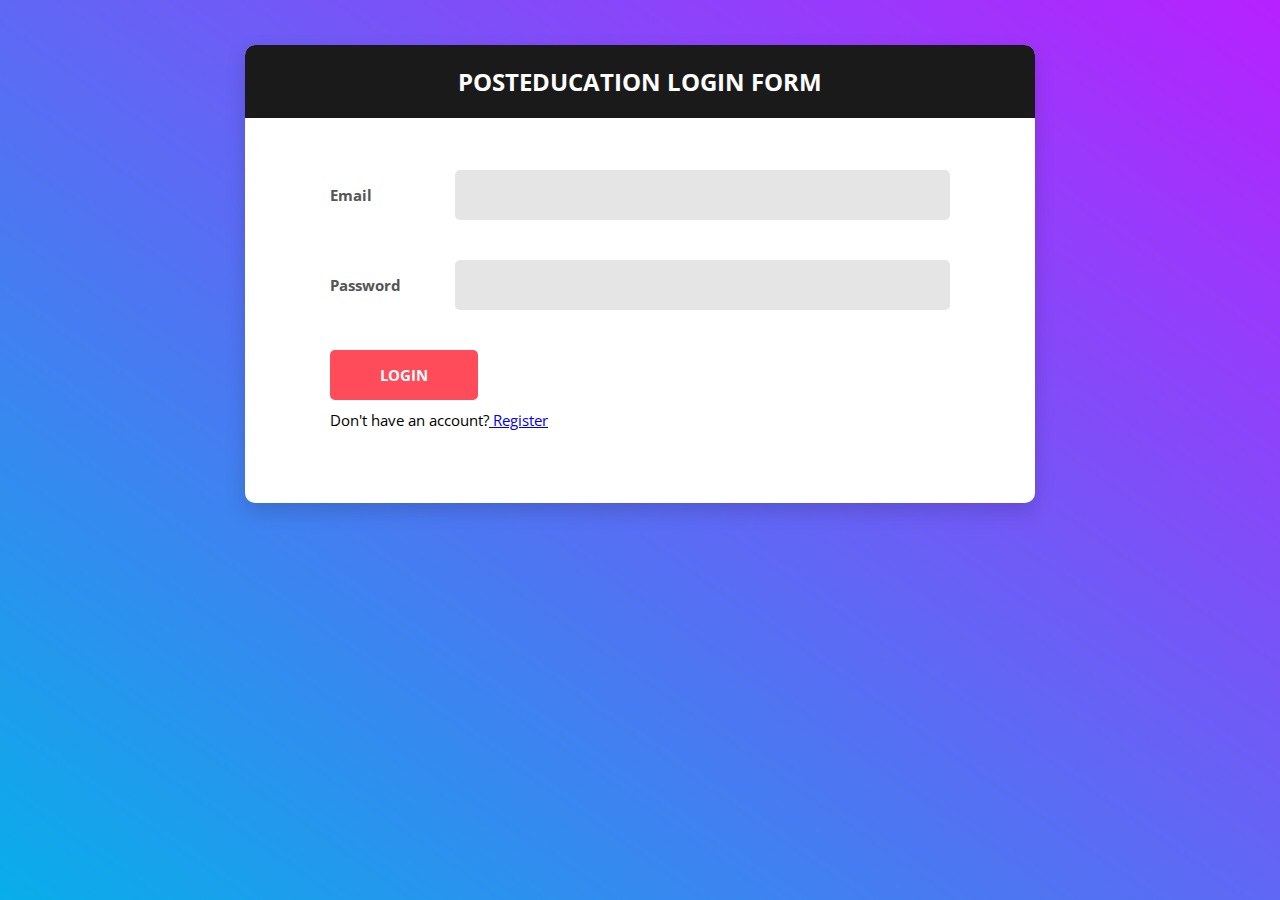
<file: IncludingBackend/PostEducatioN/PostEducatioN/Public/login.html>
<!DOCTYPE html>
<html lang="en">

<head>
    <!-- Required meta tags-->
    <meta charset="UTF-8">
    <meta name="viewport" content="width=device-width, initial-scale=1, shrink-to-fit=no">
    <meta name="description" content="Colorlib Templates">
    <meta name="author" content="Colorlib">
    <meta name="keywords" content="Colorlib Templates">

    <!-- Title Page-->
    <title>Login</title>

    <!-- Icons font CSS-->
    <link href="./CSS/material-design-iconic-font.min.css" rel="stylesheet" media="all">
    <link href="./Vendors/font-awesome.min.css" rel="stylesheet" media="all">
    <!-- Font special for pages-->
    <link href="https://fonts.googleapis.com/css?family=Open+Sans:300,300i,400,400i,600,600i,700,700i,800,800i"
        rel="stylesheet">

    <!-- Vendor CSS-->
    <link href="" rel="stylesheet" media="all">
    <link href="./CSS/daterangepicker.css" rel="stylesheet" media="all">

    <!-- Main CSS-->
    <link href="./CSS/main.min.css" rel="stylesheet" media="all">
</head>

<body>
    <div class="page-wrapper bg-gra-03 p-t-45 p-b-50">
        <div class="wrapper wrapper--w790">
            <div class="card card-5">
                <div class="card-heading">
                    <h2 class="title">PostEDucatioN Login Form</h2>
                </div>
                <div class="card-body">
                    <form method="POST">
                        <div class="form-row">
                            <div class="name">Email</div>
                            <div class="value">
                                <div class="input-group">
                                    <input required class="input--style-5" type="email" name="Email">
                                </div>
                            </div>
                        </div>
                        <div class="form-row">
                            <div class="name">Password</div>
                            <div class="value">
                                <div class="input-group">
                                    <input required class="input--style-5" type="password" name="Password">
                                </div>
                            </div>
                        </div>

                        <div>
                            <button class="btn btn--radius-2 btn--red btn-block" type="submit">Login</button>
                            <h5 style="margin-top:10px;">Don't have an account?<a href="./Register.html" class="mt-3">
                                    Register</a></h5>
                        </div>
                    </form>
                </div>
            </div>
        </div>
    </div>

    <!-- Jquery JS-->
    <script src="./Vendors/jquery.min.js"></script>
    <!-- Vendor JS-->
    <script src="./JS/select2.min.js"></script>
    <script src="./JS/moment.min.js"></script>
    <script src="./JS/daterangepicker.js"></script>

    <!-- Main JS-->
    <script src="./JS/global.js"></script>

</body><!-- This templates was made by Colorlib (https://colorlib.com) -->

</html>
<!-- end document-->
</file>
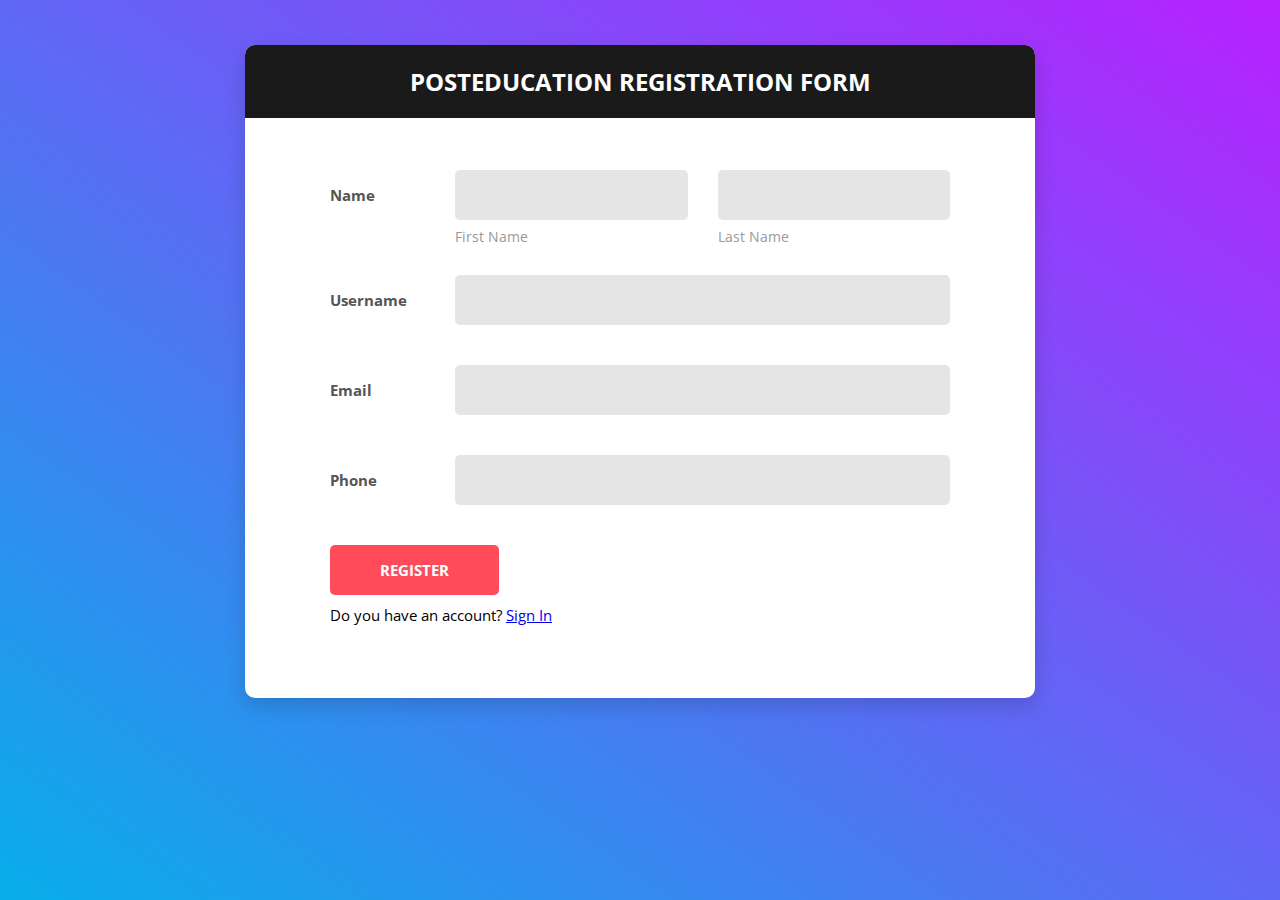
<file: IncludingBackend/PostEducatioN/PostEducatioN/Public/Register.html>
<!DOCTYPE html>
<html lang="en">

<head>
    <!-- Required meta tags-->
    <meta charset="UTF-8">
    <meta name="viewport" content="width=device-width, initial-scale=1, shrink-to-fit=no">
    <meta name="description" content="Colorlib Templates">
    <meta name="author" content="Colorlib">
    <meta name="keywords" content="Colorlib Templates">

    <!-- Title Page-->
    <title>Register</title>

    <!-- Icons font CSS-->
    <link href="./CSS/material-design-iconic-font.min.css" rel="stylesheet" media="all">
    <link href="./Vendors/font-awesome.min.css" rel="stylesheet" media="all">
    <!-- Font special for pages-->
    <link href="https://fonts.googleapis.com/css?family=Open+Sans:300,300i,400,400i,600,600i,700,700i,800,800i" rel="stylesheet">

    <!-- Vendor CSS-->
    <link href="" rel="stylesheet" media="all">
    <link href="./CSS/daterangepicker.css" rel="stylesheet" media="all">

    <!-- Main CSS-->
    <link href="./CSS/main.min.css" rel="stylesheet" media="all">
</head>

<body>
    <div class="page-wrapper bg-gra-03 p-t-45 p-b-50">
        <div class="wrapper wrapper--w790">
            <div class="card card-5">
                <div class="card-heading">
                    <h2 class="title">PostEDucatioN Registration Form</h2>
                </div>
                <div class="card-body">
                    <form method="POST">
                        <div class="form-row m-b-55">
                            <div class="name">Name</div>
                            <div class="value">
                                <div class="row row-space">
                                    <div class="col-2">
                                        <div class="input-group-desc">
                                            <input class="input--style-5" type="text" name="FirstName">
                                            <label class="label--desc">first name</label>
                                        </div>
                                    </div>
                                    <div class="col-2">
                                        <div class="input-group-desc">
                                            <input class="input--style-5" type="text" name="LastName">
                                            <label class="label--desc">last name</label>
                                        </div>
                                    </div>
                                </div>
                            </div>
                        </div>
                        <div class="form-row">
                            <div class="name">Username</div>
                            <div class="value">
                                <div class="input-group">
                                    <input class="input--style-5" type="text" name="Username">
                                </div>
                            </div>
                        </div>
                        <div class="form-row">
                            <div class="name">Email</div>
                            <div class="value">
                                <div class="input-group">
                                    <input class="input--style-5" type="email" name="Email">
                                </div>
                            </div>
                        </div>
                        <div class="form-row">
                            <div class="name">Phone</div>
                            <div class="value">
                                <div class="input-group">
                                    <input class="input--style-5" type="text" name="Phone">
                                </div>
                            </div>
                        </div>
                        <div>
                            <button class="btn btn--radius-2 btn--red btn-block" type="submit">Register</button>
                            <h5 style="margin-top: 10px;">Do you have an account? <a href="./login.html">Sign In</a></h5>
                        </div>
                    </form>
                </div>
            </div>
        </div>
    </div>

    <!-- Jquery JS-->
    <script src="./Vendors/jquery.min.js"></script>
    <!-- Vendor JS-->
    <script src="./JS/select2.min.js"></script>
    <script src="./JS/moment.min.js"></script>
    <script src="./JS/daterangepicker.js"></script>

    <!-- Main JS-->
    <script src="./JS/global.js"></script>

</body><!-- This templates was made by Colorlib (https://colorlib.com) -->

</html>
<!-- end document-->
</file>
<file: IncludingBackend/PostEducatioN/PostEducatioN/Public/CSS/daterangepicker.css>
.daterangepicker {
  position: absolute;
  color: inherit;
  background-color: #fff;
  border-radius: 4px;
  width: 278px;
  padding: 4px;
  margin-top: 1px;
  top: 100px;
  left: 20px;
  /* Calendars */ }
.text-danger{
    color:red !important;
}
  .daterangepicker:before, .daterangepicker:after {
    position: absolute;
    display: inline-block;
    border-bottom-color: rgba(0, 0, 0, 0.2);
    content: ''; }
  .daterangepicker:before {
    top: -7px;
    border-right: 7px solid transparent;
    border-left: 7px solid transparent;
    border-bottom: 7px solid #ccc; }
  .daterangepicker:after {
    top: -6px;
    border-right: 6px solid transparent;
    border-bottom: 6px solid #fff;
    border-left: 6px solid transparent; }
  .daterangepicker.opensleft:before {
    right: 9px; }
  .daterangepicker.opensleft:after {
    right: 10px; }
  .daterangepicker.openscenter:before {
    left: 0;
    right: 0;
    width: 0;
    margin-left: auto;
    margin-right: auto; }
  .daterangepicker.openscenter:after {
    left: 0;
    right: 0;
    width: 0;
    margin-left: auto;
    margin-right: auto; }
  .daterangepicker.opensright:before {
    left: 9px; }
  .daterangepicker.opensright:after {
    left: 10px; }
  .daterangepicker.dropup {
    margin-top: -5px; }
    .daterangepicker.dropup:before {
      top: initial;
      bottom: -7px;
      border-bottom: initial;
      border-top: 7px solid #ccc; }
    .daterangepicker.dropup:after {
      top: initial;
      bottom: -6px;
      border-bottom: initial;
      border-top: 6px solid #fff; }
  .daterangepicker.dropdown-menu {
    max-width: none;
    z-index: 3001; }
  .daterangepicker.single .ranges, .daterangepicker.single .calendar {
    float: none; }
  .daterangepicker.show-calendar .calendar {
    display: block; }
  .daterangepicker .calendar {
    display: none;
    max-width: 270px;
    margin: 4px; }
    .daterangepicker .calendar.single .calendar-table {
      border: none; }
    .daterangepicker .calendar th, .daterangepicker .calendar td {
      white-space: nowrap;
      text-align: center;
      min-width: 32px; }
  .daterangepicker .calendar-table {
    border: 1px solid #fff;
    padding: 4px;
    border-radius: 4px;
    background-color: #fff; }
  .daterangepicker table {
    width: 100%;
    margin: 0; }
  .daterangepicker td, .daterangepicker th {
    text-align: center;
    width: 20px;
    height: 20px;
    border-radius: 4px;
    border: 1px solid transparent;
    white-space: nowrap;
    cursor: pointer; }
    .daterangepicker td.available:hover, .daterangepicker th.available:hover {
      background-color: #eee;
      border-color: transparent;
      color: inherit; }
    .daterangepicker td.week, .daterangepicker th.week {
      font-size: 80%;
      color: #ccc; }
  .daterangepicker td.off, .daterangepicker td.off.in-range, .daterangepicker td.off.start-date, .daterangepicker td.off.end-date {
    background-color: #fff;
    border-color: transparent;
    color: #999; }
  .daterangepicker td.in-range {
    background-color: #ebf4f8;
    border-color: transparent;
    color: #000;
    border-radius: 0; }
  .daterangepicker td.start-date {
    border-radius: 4px 0 0 4px; }
  .daterangepicker td.end-date {
    border-radius: 0 4px 4px 0; }
  .daterangepicker td.start-date.end-date {
    border-radius: 4px; }
  .daterangepicker td.active, .daterangepicker td.active:hover {
    background-color: #357ebd;
    border-color: transparent;
    color: #fff; }
  .daterangepicker th.month {
    width: auto; }
  .daterangepicker td.disabled, .daterangepicker option.disabled {
    color: #999;
    cursor: not-allowed;
    text-decoration: line-through; }
  .daterangepicker select.monthselect, .daterangepicker select.yearselect {
    font-size: 12px;
    padding: 1px;
    height: auto;
    margin: 0;
    cursor: default; }
  .daterangepicker select.monthselect {
    margin-right: 2%;
    width: 56%; }
  .daterangepicker select.yearselect {
    width: 40%; }
  .daterangepicker select.hourselect, .daterangepicker select.minuteselect, .daterangepicker select.secondselect, .daterangepicker select.ampmselect {
    width: 50px;
    margin-bottom: 0; }
  .daterangepicker .input-mini {
    border: 1px solid #ccc;
    border-radius: 4px;
    color: #555;
    height: 30px;
    line-height: 30px;
    display: block;
    vertical-align: middle;
    margin: 0 0 5px 0;
    padding: 0 6px 0 28px;
    width: 100%; }
    .daterangepicker .input-mini.active {
      border: 1px solid #08c;
      border-radius: 4px; }
  .daterangepicker .daterangepicker_input {
    position: relative; }
    .daterangepicker .daterangepicker_input i {
      position: absolute;
      left: 8px;
      top: 8px; }
  .daterangepicker.rtl .input-mini {
    padding-right: 28px;
    padding-left: 6px; }
  .daterangepicker.rtl .daterangepicker_input i {
    left: auto;
    right: 8px; }
  .daterangepicker .calendar-time {
    text-align: center;
    margin: 5px auto;
    line-height: 30px;
    position: relative;
    padding-left: 28px; }
    .daterangepicker .calendar-time select.disabled {
      color: #ccc;
      cursor: not-allowed; }

.ranges {
  font-size: 11px;
  float: none;
  margin: 4px;
  text-align: left; }
  .ranges ul {
    list-style: none;
    margin: 0 auto;
    padding: 0;
    width: 100%; }
  .ranges li {
    font-size: 13px;
    background-color: #f5f5f5;
    border: 1px solid #f5f5f5;
    border-radius: 4px;
    color: #08c;
    padding: 3px 12px;
    margin-bottom: 8px;
    cursor: pointer; }
    .ranges li:hover {
      background-color: #08c;
      border: 1px solid #08c;
      color: #fff; }
    .ranges li.active {
      background-color: #08c;
      border: 1px solid #08c;
      color: #fff; }

/*  Larger Screen Styling */
@media (min-width: 564px) {
  .daterangepicker {
    width: auto; }
    .daterangepicker .ranges ul {
      width: 160px; }
    .daterangepicker.single .ranges ul {
      width: 100%; }
    .daterangepicker.single .calendar.left {
      clear: none; }
    .daterangepicker.single.ltr .ranges, .daterangepicker.single.ltr .calendar {
      float: left; }
    .daterangepicker.single.rtl .ranges, .daterangepicker.single.rtl .calendar {
      float: right; }
    .daterangepicker.ltr {
      direction: ltr;
      text-align: left; }
      .daterangepicker.ltr .calendar.left {
        clear: left;
        margin-right: 0; }
        .daterangepicker.ltr .calendar.left .calendar-table {
          border-right: none;
          border-top-right-radius: 0;
          border-bottom-right-radius: 0; }
      .daterangepicker.ltr .calendar.right {
        margin-left: 0; }
        .daterangepicker.ltr .calendar.right .calendar-table {
          border-left: none;
          border-top-left-radius: 0;
          border-bottom-left-radius: 0; }
      .daterangepicker.ltr .left .daterangepicker_input {
        padding-right: 12px; }
      .daterangepicker.ltr .calendar.left .calendar-table {
        padding-right: 12px; }
      .daterangepicker.ltr .ranges, .daterangepicker.ltr .calendar {
        float: left; }
    .daterangepicker.rtl {
      direction: rtl;
      text-align: right; }
      .daterangepicker.rtl .calendar.left {
        clear: right;
        margin-left: 0; }
        .daterangepicker.rtl .calendar.left .calendar-table {
          border-left: none;
          border-top-left-radius: 0;
          border-bottom-left-radius: 0; }
      .daterangepicker.rtl .calendar.right {
        margin-right: 0; }
        .daterangepicker.rtl .calendar.right .calendar-table {
          border-right: none;
          border-top-right-radius: 0;
          border-bottom-right-radius: 0; }
      .daterangepicker.rtl .left .daterangepicker_input {
        padding-left: 12px; }
      .daterangepicker.rtl .calendar.left .calendar-table {
        padding-left: 12px; }
      .daterangepicker.rtl .ranges, .daterangepicker.rtl .calendar {
        text-align: right;
        float: right; } }
@media (min-width: 730px) {
  .daterangepicker .ranges {
    width: auto; }
  .daterangepicker.ltr .ranges {
    float: left; }
  .daterangepicker.rtl .ranges {
    float: right; }
  .daterangepicker .calendar.left {
    clear: none !important; } }
</file>
<file: IncludingBackend/PostEducatioN/PostEducatioN/Public/CSS/material-design-iconic-font.min.css>
@font-face{font-family:Material-Design-Iconic-Font;src:url(../fonts/Material-Design-Iconic-Font.woff2?v=2.2.0) format('woff2'),url(../fonts/Material-Design-Iconic-Font.woff?v=2.2.0) format('woff'),url(../fonts/Material-Design-Iconic-Font.ttf?v=2.2.0) format('truetype')}.zmdi{display:inline-block;font:normal normal normal 14px/1 'Material-Design-Iconic-Font';font-size:inherit;text-rendering:auto;-webkit-font-smoothing:antialiased;-moz-osx-font-smoothing:grayscale}.zmdi-hc-lg{font-size:1.33333333em;line-height:.75em;vertical-align:-15%}.zmdi-hc-2x{font-size:2em}.zmdi-hc-3x{font-size:3em}.zmdi-hc-4x{font-size:4em}.zmdi-hc-5x{font-size:5em}.zmdi-hc-fw{width:1.28571429em;text-align:center}.zmdi-hc-ul{padding-left:0;margin-left:2.14285714em;list-style-type:none}.zmdi-hc-ul>li{position:relative}.zmdi-hc-li{position:absolute;left:-2.14285714em;width:2.14285714em;top:.14285714em;text-align:center}.zmdi-hc-li.zmdi-hc-lg{left:-1.85714286em}.zmdi-hc-border{padding:.1em .25em;border:solid .1em #9e9e9e;border-radius:2px}.zmdi-hc-border-circle{padding:.1em .25em;border:solid .1em #9e9e9e;border-radius:50%}.zmdi.pull-left{float:left;margin-right:.15em}.zmdi.pull-right{float:right;margin-left:.15em}.zmdi-hc-spin{-webkit-animation:zmdi-spin 1.5s infinite linear;animation:zmdi-spin 1.5s infinite linear}.zmdi-hc-spin-reverse{-webkit-animation:zmdi-spin-reverse 1.5s infinite linear;animation:zmdi-spin-reverse 1.5s infinite linear}@-webkit-keyframes zmdi-spin{0%{-webkit-transform:rotate(0deg);transform:rotate(0deg)}100%{-webkit-transform:rotate(359deg);transform:rotate(359deg)}}@keyframes zmdi-spin{0%{-webkit-transform:rotate(0deg);transform:rotate(0deg)}100%{-webkit-transform:rotate(359deg);transform:rotate(359deg)}}@-webkit-keyframes zmdi-spin-reverse{0%{-webkit-transform:rotate(0deg);transform:rotate(0deg)}100%{-webkit-transform:rotate(-359deg);transform:rotate(-359deg)}}@keyframes zmdi-spin-reverse{0%{-webkit-transform:rotate(0deg);transform:rotate(0deg)}100%{-webkit-transform:rotate(-359deg);transform:rotate(-359deg)}}.zmdi-hc-rotate-90{-webkit-transform:rotate(90deg);-ms-transform:rotate(90deg);transform:rotate(90deg)}.zmdi-hc-rotate-180{-webkit-transform:rotate(180deg);-ms-transform:rotate(180deg);transform:rotate(180deg)}.zmdi-hc-rotate-270{-webkit-transform:rotate(270deg);-ms-transform:rotate(270deg);transform:rotate(270deg)}.zmdi-hc-flip-horizontal{-webkit-transform:scale(-1,1);-ms-transform:scale(-1,1);transform:scale(-1,1)}.zmdi-hc-flip-vertical{-webkit-transform:scale(1,-1);-ms-transform:scale(1,-1);transform:scale(1,-1)}.zmdi-hc-stack{position:relative;display:inline-block;width:2em;height:2em;line-height:2em;vertical-align:middle}.zmdi-hc-stack-1x,.zmdi-hc-stack-2x{position:absolute;left:0;width:100%;text-align:center}.zmdi-hc-stack-1x{line-height:inherit}.zmdi-hc-stack-2x{font-size:2em}.zmdi-hc-inverse{color:#fff}.zmdi-3d-rotation:before{content:'\f101'}.zmdi-airplane-off:before{content:'\f102'}.zmdi-airplane:before{content:'\f103'}.zmdi-album:before{content:'\f104'}.zmdi-archive:before{content:'\f105'}.zmdi-assignment-account:before{content:'\f106'}.zmdi-assignment-alert:before{content:'\f107'}.zmdi-assignment-check:before{content:'\f108'}.zmdi-assignment-o:before{content:'\f109'}.zmdi-assignment-return:before{content:'\f10a'}.zmdi-assignment-returned:before{content:'\f10b'}.zmdi-assignment:before{content:'\f10c'}.zmdi-attachment-alt:before{content:'\f10d'}.zmdi-attachment:before{content:'\f10e'}.zmdi-audio:before{content:'\f10f'}.zmdi-badge-check:before{content:'\f110'}.zmdi-balance-wallet:before{content:'\f111'}.zmdi-balance:before{content:'\f112'}.zmdi-battery-alert:before{content:'\f113'}.zmdi-battery-flash:before{content:'\f114'}.zmdi-battery-unknown:before{content:'\f115'}.zmdi-battery:before{content:'\f116'}.zmdi-bike:before{content:'\f117'}.zmdi-block-alt:before{content:'\f118'}.zmdi-block:before{content:'\f119'}.zmdi-boat:before{content:'\f11a'}.zmdi-book-image:before{content:'\f11b'}.zmdi-book:before{content:'\f11c'}.zmdi-bookmark-outline:before{content:'\f11d'}.zmdi-bookmark:before{content:'\f11e'}.zmdi-brush:before{content:'\f11f'}.zmdi-bug:before{content:'\f120'}.zmdi-bus:before{content:'\f121'}.zmdi-cake:before{content:'\f122'}.zmdi-car-taxi:before{content:'\f123'}.zmdi-car-wash:before{content:'\f124'}.zmdi-car:before{content:'\f125'}.zmdi-card-giftcard:before{content:'\f126'}.zmdi-card-membership:before{content:'\f127'}.zmdi-card-travel:before{content:'\f128'}.zmdi-card:before{content:'\f129'}.zmdi-case-check:before{content:'\f12a'}.zmdi-case-download:before{content:'\f12b'}.zmdi-case-play:before{content:'\f12c'}.zmdi-case:before{content:'\f12d'}.zmdi-cast-connected:before{content:'\f12e'}.zmdi-cast:before{content:'\f12f'}.zmdi-chart-donut:before{content:'\f130'}.zmdi-chart:before{content:'\f131'}.zmdi-city-alt:before{content:'\f132'}.zmdi-city:before{content:'\f133'}.zmdi-close-circle-o:before{content:'\f134'}.zmdi-close-circle:before{content:'\f135'}.zmdi-close:before{content:'\f136'}.zmdi-cocktail:before{content:'\f137'}.zmdi-code-setting:before{content:'\f138'}.zmdi-code-smartphone:before{content:'\f139'}.zmdi-code:before{content:'\f13a'}.zmdi-coffee:before{content:'\f13b'}.zmdi-collection-bookmark:before{content:'\f13c'}.zmdi-collection-case-play:before{content:'\f13d'}.zmdi-collection-folder-image:before{content:'\f13e'}.zmdi-collection-image-o:before{content:'\f13f'}.zmdi-collection-image:before{content:'\f140'}.zmdi-collection-item-1:before{content:'\f141'}.zmdi-collection-item-2:before{content:'\f142'}.zmdi-collection-item-3:before{content:'\f143'}.zmdi-collection-item-4:before{content:'\f144'}.zmdi-collection-item-5:before{content:'\f145'}.zmdi-collection-item-6:before{content:'\f146'}.zmdi-collection-item-7:before{content:'\f147'}.zmdi-collection-item-8:before{content:'\f148'}.zmdi-collection-item-9-plus:before{content:'\f149'}.zmdi-collection-item-9:before{content:'\f14a'}.zmdi-collection-item:before{content:'\f14b'}.zmdi-collection-music:before{content:'\f14c'}.zmdi-collection-pdf:before{content:'\f14d'}.zmdi-collection-plus:before{content:'\f14e'}.zmdi-collection-speaker:before{content:'\f14f'}.zmdi-collection-text:before{content:'\f150'}.zmdi-collection-video:before{content:'\f151'}.zmdi-compass:before{content:'\f152'}.zmdi-cutlery:before{content:'\f153'}.zmdi-delete:before{content:'\f154'}.zmdi-dialpad:before{content:'\f155'}.zmdi-dns:before{content:'\f156'}.zmdi-drink:before{content:'\f157'}.zmdi-edit:before{content:'\f158'}.zmdi-email-open:before{content:'\f159'}.zmdi-email:before{content:'\f15a'}.zmdi-eye-off:before{content:'\f15b'}.zmdi-eye:before{content:'\f15c'}.zmdi-eyedropper:before{content:'\f15d'}.zmdi-favorite-outline:before{content:'\f15e'}.zmdi-favorite:before{content:'\f15f'}.zmdi-filter-list:before{content:'\f160'}.zmdi-fire:before{content:'\f161'}.zmdi-flag:before{content:'\f162'}.zmdi-flare:before{content:'\f163'}.zmdi-flash-auto:before{content:'\f164'}.zmdi-flash-off:before{content:'\f165'}.zmdi-flash:before{content:'\f166'}.zmdi-flip:before{content:'\f167'}.zmdi-flower-alt:before{content:'\f168'}.zmdi-flower:before{content:'\f169'}.zmdi-font:before{content:'\f16a'}.zmdi-fullscreen-alt:before{content:'\f16b'}.zmdi-fullscreen-exit:before{content:'\f16c'}.zmdi-fullscreen:before{content:'\f16d'}.zmdi-functions:before{content:'\f16e'}.zmdi-gas-station:before{content:'\f16f'}.zmdi-gesture:before{content:'\f170'}.zmdi-globe-alt:before{content:'\f171'}.zmdi-globe-lock:before{content:'\f172'}.zmdi-globe:before{content:'\f173'}.zmdi-graduation-cap:before{content:'\f174'}.zmdi-home:before{content:'\f175'}.zmdi-hospital-alt:before{content:'\f176'}.zmdi-hospital:before{content:'\f177'}.zmdi-hotel:before{content:'\f178'}.zmdi-hourglass-alt:before{content:'\f179'}.zmdi-hourglass-outline:before{content:'\f17a'}.zmdi-hourglass:before{content:'\f17b'}.zmdi-http:before{content:'\f17c'}.zmdi-image-alt:before{content:'\f17d'}.zmdi-image-o:before{content:'\f17e'}.zmdi-image:before{content:'\f17f'}.zmdi-inbox:before{content:'\f180'}.zmdi-invert-colors-off:before{content:'\f181'}.zmdi-invert-colors:before{content:'\f182'}.zmdi-key:before{content:'\f183'}.zmdi-label-alt-outline:before{content:'\f184'}.zmdi-label-alt:before{content:'\f185'}.zmdi-label-heart:before{content:'\f186'}.zmdi-label:before{content:'\f187'}.zmdi-labels:before{content:'\f188'}.zmdi-lamp:before{content:'\f189'}.zmdi-landscape:before{content:'\f18a'}.zmdi-layers-off:before{content:'\f18b'}.zmdi-layers:before{content:'\f18c'}.zmdi-library:before{content:'\f18d'}.zmdi-link:before{content:'\f18e'}.zmdi-lock-open:before{content:'\f18f'}.zmdi-lock-outline:before{content:'\f190'}.zmdi-lock:before{content:'\f191'}.zmdi-mail-reply-all:before{content:'\f192'}.zmdi-mail-reply:before{content:'\f193'}.zmdi-mail-send:before{content:'\f194'}.zmdi-mall:before{content:'\f195'}.zmdi-map:before{content:'\f196'}.zmdi-menu:before{content:'\f197'}.zmdi-money-box:before{content:'\f198'}.zmdi-money-off:before{content:'\f199'}.zmdi-money:before{content:'\f19a'}.zmdi-more-vert:before{content:'\f19b'}.zmdi-more:before{content:'\f19c'}.zmdi-movie-alt:before{content:'\f19d'}.zmdi-movie:before{content:'\f19e'}.zmdi-nature-people:before{content:'\f19f'}.zmdi-nature:before{content:'\f1a0'}.zmdi-navigation:before{content:'\f1a1'}.zmdi-open-in-browser:before{content:'\f1a2'}.zmdi-open-in-new:before{content:'\f1a3'}.zmdi-palette:before{content:'\f1a4'}.zmdi-parking:before{content:'\f1a5'}.zmdi-pin-account:before{content:'\f1a6'}.zmdi-pin-assistant:before{content:'\f1a7'}.zmdi-pin-drop:before{content:'\f1a8'}.zmdi-pin-help:before{content:'\f1a9'}.zmdi-pin-off:before{content:'\f1aa'}.zmdi-pin:before{content:'\f1ab'}.zmdi-pizza:before{content:'\f1ac'}.zmdi-plaster:before{content:'\f1ad'}.zmdi-power-setting:before{content:'\f1ae'}.zmdi-power:before{content:'\f1af'}.zmdi-print:before{content:'\f1b0'}.zmdi-puzzle-piece:before{content:'\f1b1'}.zmdi-quote:before{content:'\f1b2'}.zmdi-railway:before{content:'\f1b3'}.zmdi-receipt:before{content:'\f1b4'}.zmdi-refresh-alt:before{content:'\f1b5'}.zmdi-refresh-sync-alert:before{content:'\f1b6'}.zmdi-refresh-sync-off:before{content:'\f1b7'}.zmdi-refresh-sync:before{content:'\f1b8'}.zmdi-refresh:before{content:'\f1b9'}.zmdi-roller:before{content:'\f1ba'}.zmdi-ruler:before{content:'\f1bb'}.zmdi-scissors:before{content:'\f1bc'}.zmdi-screen-rotation-lock:before{content:'\f1bd'}.zmdi-screen-rotation:before{content:'\f1be'}.zmdi-search-for:before{content:'\f1bf'}.zmdi-search-in-file:before{content:'\f1c0'}.zmdi-search-in-page:before{content:'\f1c1'}.zmdi-search-replace:before{content:'\f1c2'}.zmdi-search:before{content:'\f1c3'}.zmdi-seat:before{content:'\f1c4'}.zmdi-settings-square:before{content:'\f1c5'}.zmdi-settings:before{content:'\f1c6'}.zmdi-shield-check:before{content:'\f1c7'}.zmdi-shield-security:before{content:'\f1c8'}.zmdi-shopping-basket:before{content:'\f1c9'}.zmdi-shopping-cart-plus:before{content:'\f1ca'}.zmdi-shopping-cart:before{content:'\f1cb'}.zmdi-sign-in:before{content:'\f1cc'}.zmdi-sort-amount-asc:before{content:'\f1cd'}.zmdi-sort-amount-desc:before{content:'\f1ce'}.zmdi-sort-asc:before{content:'\f1cf'}.zmdi-sort-desc:before{content:'\f1d0'}.zmdi-spellcheck:before{content:'\f1d1'}.zmdi-storage:before{content:'\f1d2'}.zmdi-store-24:before{content:'\f1d3'}.zmdi-store:before{content:'\f1d4'}.zmdi-subway:before{content:'\f1d5'}.zmdi-sun:before{content:'\f1d6'}.zmdi-tab-unselected:before{content:'\f1d7'}.zmdi-tab:before{content:'\f1d8'}.zmdi-tag-close:before{content:'\f1d9'}.zmdi-tag-more:before{content:'\f1da'}.zmdi-tag:before{content:'\f1db'}.zmdi-thumb-down:before{content:'\f1dc'}.zmdi-thumb-up-down:before{content:'\f1dd'}.zmdi-thumb-up:before{content:'\f1de'}.zmdi-ticket-star:before{content:'\f1df'}.zmdi-toll:before{content:'\f1e0'}.zmdi-toys:before{content:'\f1e1'}.zmdi-traffic:before{content:'\f1e2'}.zmdi-translate:before{content:'\f1e3'}.zmdi-triangle-down:before{content:'\f1e4'}.zmdi-triangle-up:before{content:'\f1e5'}.zmdi-truck:before{content:'\f1e6'}.zmdi-turning-sign:before{content:'\f1e7'}.zmdi-wallpaper:before{content:'\f1e8'}.zmdi-washing-machine:before{content:'\f1e9'}.zmdi-window-maximize:before{content:'\f1ea'}.zmdi-window-minimize:before{content:'\f1eb'}.zmdi-window-restore:before{content:'\f1ec'}.zmdi-wrench:before{content:'\f1ed'}.zmdi-zoom-in:before{content:'\f1ee'}.zmdi-zoom-out:before{content:'\f1ef'}.zmdi-alert-circle-o:before{content:'\f1f0'}.zmdi-alert-circle:before{content:'\f1f1'}.zmdi-alert-octagon:before{content:'\f1f2'}.zmdi-alert-polygon:before{content:'\f1f3'}.zmdi-alert-triangle:before{content:'\f1f4'}.zmdi-help-outline:before{content:'\f1f5'}.zmdi-help:before{content:'\f1f6'}.zmdi-info-outline:before{content:'\f1f7'}.zmdi-info:before{content:'\f1f8'}.zmdi-notifications-active:before{content:'\f1f9'}.zmdi-notifications-add:before{content:'\f1fa'}.zmdi-notifications-none:before{content:'\f1fb'}.zmdi-notifications-off:before{content:'\f1fc'}.zmdi-notifications-paused:before{content:'\f1fd'}.zmdi-notifications:before{content:'\f1fe'}.zmdi-account-add:before{content:'\f1ff'}.zmdi-account-box-mail:before{content:'\f200'}.zmdi-account-box-o:before{content:'\f201'}.zmdi-account-box-phone:before{content:'\f202'}.zmdi-account-box:before{content:'\f203'}.zmdi-account-calendar:before{content:'\f204'}.zmdi-account-circle:before{content:'\f205'}.zmdi-account-o:before{content:'\f206'}.zmdi-account:before{content:'\f207'}.zmdi-accounts-add:before{content:'\f208'}.zmdi-accounts-alt:before{content:'\f209'}.zmdi-accounts-list-alt:before{content:'\f20a'}.zmdi-accounts-list:before{content:'\f20b'}.zmdi-accounts-outline:before{content:'\f20c'}.zmdi-accounts:before{content:'\f20d'}.zmdi-face:before{content:'\f20e'}.zmdi-female:before{content:'\f20f'}.zmdi-male-alt:before{content:'\f210'}.zmdi-male-female:before{content:'\f211'}.zmdi-male:before{content:'\f212'}.zmdi-mood-bad:before{content:'\f213'}.zmdi-mood:before{content:'\f214'}.zmdi-run:before{content:'\f215'}.zmdi-walk:before{content:'\f216'}.zmdi-cloud-box:before{content:'\f217'}.zmdi-cloud-circle:before{content:'\f218'}.zmdi-cloud-done:before{content:'\f219'}.zmdi-cloud-download:before{content:'\f21a'}.zmdi-cloud-off:before{content:'\f21b'}.zmdi-cloud-outline-alt:before{content:'\f21c'}.zmdi-cloud-outline:before{content:'\f21d'}.zmdi-cloud-upload:before{content:'\f21e'}.zmdi-cloud:before{content:'\f21f'}.zmdi-download:before{content:'\f220'}.zmdi-file-plus:before{content:'\f221'}.zmdi-file-text:before{content:'\f222'}.zmdi-file:before{content:'\f223'}.zmdi-folder-outline:before{content:'\f224'}.zmdi-folder-person:before{content:'\f225'}.zmdi-folder-star-alt:before{content:'\f226'}.zmdi-folder-star:before{content:'\f227'}.zmdi-folder:before{content:'\f228'}.zmdi-gif:before{content:'\f229'}.zmdi-upload:before{content:'\f22a'}.zmdi-border-all:before{content:'\f22b'}.zmdi-border-bottom:before{content:'\f22c'}.zmdi-border-clear:before{content:'\f22d'}.zmdi-border-color:before{content:'\f22e'}.zmdi-border-horizontal:before{content:'\f22f'}.zmdi-border-inner:before{content:'\f230'}.zmdi-border-left:before{content:'\f231'}.zmdi-border-outer:before{content:'\f232'}.zmdi-border-right:before{content:'\f233'}.zmdi-border-style:before{content:'\f234'}.zmdi-border-top:before{content:'\f235'}.zmdi-border-vertical:before{content:'\f236'}.zmdi-copy:before{content:'\f237'}.zmdi-crop:before{content:'\f238'}.zmdi-format-align-center:before{content:'\f239'}.zmdi-format-align-justify:before{content:'\f23a'}.zmdi-format-align-left:before{content:'\f23b'}.zmdi-format-align-right:before{content:'\f23c'}.zmdi-format-bold:before{content:'\f23d'}.zmdi-format-clear-all:before{content:'\f23e'}.zmdi-format-clear:before{content:'\f23f'}.zmdi-format-color-fill:before{content:'\f240'}.zmdi-format-color-reset:before{content:'\f241'}.zmdi-format-color-text:before{content:'\f242'}.zmdi-format-indent-decrease:before{content:'\f243'}.zmdi-format-indent-increase:before{content:'\f244'}.zmdi-format-italic:before{content:'\f245'}.zmdi-format-line-spacing:before{content:'\f246'}.zmdi-format-list-bulleted:before{content:'\f247'}.zmdi-format-list-numbered:before{content:'\f248'}.zmdi-format-ltr:before{content:'\f249'}.zmdi-format-rtl:before{content:'\f24a'}.zmdi-format-size:before{content:'\f24b'}.zmdi-format-strikethrough-s:before{content:'\f24c'}.zmdi-format-strikethrough:before{content:'\f24d'}.zmdi-format-subject:before{content:'\f24e'}.zmdi-format-underlined:before{content:'\f24f'}.zmdi-format-valign-bottom:before{content:'\f250'}.zmdi-format-valign-center:before{content:'\f251'}.zmdi-format-valign-top:before{content:'\f252'}.zmdi-redo:before{content:'\f253'}.zmdi-select-all:before{content:'\f254'}.zmdi-space-bar:before{content:'\f255'}.zmdi-text-format:before{content:'\f256'}.zmdi-transform:before{content:'\f257'}.zmdi-undo:before{content:'\f258'}.zmdi-wrap-text:before{content:'\f259'}.zmdi-comment-alert:before{content:'\f25a'}.zmdi-comment-alt-text:before{content:'\f25b'}.zmdi-comment-alt:before{content:'\f25c'}.zmdi-comment-edit:before{content:'\f25d'}.zmdi-comment-image:before{content:'\f25e'}.zmdi-comment-list:before{content:'\f25f'}.zmdi-comment-more:before{content:'\f260'}.zmdi-comment-outline:before{content:'\f261'}.zmdi-comment-text-alt:before{content:'\f262'}.zmdi-comment-text:before{content:'\f263'}.zmdi-comment-video:before{content:'\f264'}.zmdi-comment:before{content:'\f265'}.zmdi-comments:before{content:'\f266'}.zmdi-check-all:before{content:'\f267'}.zmdi-check-circle-u:before{content:'\f268'}.zmdi-check-circle:before{content:'\f269'}.zmdi-check-square:before{content:'\f26a'}.zmdi-check:before{content:'\f26b'}.zmdi-circle-o:before{content:'\f26c'}.zmdi-circle:before{content:'\f26d'}.zmdi-dot-circle-alt:before{content:'\f26e'}.zmdi-dot-circle:before{content:'\f26f'}.zmdi-minus-circle-outline:before{content:'\f270'}.zmdi-minus-circle:before{content:'\f271'}.zmdi-minus-square:before{content:'\f272'}.zmdi-minus:before{content:'\f273'}.zmdi-plus-circle-o-duplicate:before{content:'\f274'}.zmdi-plus-circle-o:before{content:'\f275'}.zmdi-plus-circle:before{content:'\f276'}.zmdi-plus-square:before{content:'\f277'}.zmdi-plus:before{content:'\f278'}.zmdi-square-o:before{content:'\f279'}.zmdi-star-circle:before{content:'\f27a'}.zmdi-star-half:before{content:'\f27b'}.zmdi-star-outline:before{content:'\f27c'}.zmdi-star:before{content:'\f27d'}.zmdi-bluetooth-connected:before{content:'\f27e'}.zmdi-bluetooth-off:before{content:'\f27f'}.zmdi-bluetooth-search:before{content:'\f280'}.zmdi-bluetooth-setting:before{content:'\f281'}.zmdi-bluetooth:before{content:'\f282'}.zmdi-camera-add:before{content:'\f283'}.zmdi-camera-alt:before{content:'\f284'}.zmdi-camera-bw:before{content:'\f285'}.zmdi-camera-front:before{content:'\f286'}.zmdi-camera-mic:before{content:'\f287'}.zmdi-camera-party-mode:before{content:'\f288'}.zmdi-camera-rear:before{content:'\f289'}.zmdi-camera-roll:before{content:'\f28a'}.zmdi-camera-switch:before{content:'\f28b'}.zmdi-camera:before{content:'\f28c'}.zmdi-card-alert:before{content:'\f28d'}.zmdi-card-off:before{content:'\f28e'}.zmdi-card-sd:before{content:'\f28f'}.zmdi-card-sim:before{content:'\f290'}.zmdi-desktop-mac:before{content:'\f291'}.zmdi-desktop-windows:before{content:'\f292'}.zmdi-device-hub:before{content:'\f293'}.zmdi-devices-off:before{content:'\f294'}.zmdi-devices:before{content:'\f295'}.zmdi-dock:before{content:'\f296'}.zmdi-floppy:before{content:'\f297'}.zmdi-gamepad:before{content:'\f298'}.zmdi-gps-dot:before{content:'\f299'}.zmdi-gps-off:before{content:'\f29a'}.zmdi-gps:before{content:'\f29b'}.zmdi-headset-mic:before{content:'\f29c'}.zmdi-headset:before{content:'\f29d'}.zmdi-input-antenna:before{content:'\f29e'}.zmdi-input-composite:before{content:'\f29f'}.zmdi-input-hdmi:before{content:'\f2a0'}.zmdi-input-power:before{content:'\f2a1'}.zmdi-input-svideo:before{content:'\f2a2'}.zmdi-keyboard-hide:before{content:'\f2a3'}.zmdi-keyboard:before{content:'\f2a4'}.zmdi-laptop-chromebook:before{content:'\f2a5'}.zmdi-laptop-mac:before{content:'\f2a6'}.zmdi-laptop:before{content:'\f2a7'}.zmdi-mic-off:before{content:'\f2a8'}.zmdi-mic-outline:before{content:'\f2a9'}.zmdi-mic-setting:before{content:'\f2aa'}.zmdi-mic:before{content:'\f2ab'}.zmdi-mouse:before{content:'\f2ac'}.zmdi-network-alert:before{content:'\f2ad'}.zmdi-network-locked:before{content:'\f2ae'}.zmdi-network-off:before{content:'\f2af'}.zmdi-network-outline:before{content:'\f2b0'}.zmdi-network-setting:before{content:'\f2b1'}.zmdi-network:before{content:'\f2b2'}.zmdi-phone-bluetooth:before{content:'\f2b3'}.zmdi-phone-end:before{content:'\f2b4'}.zmdi-phone-forwarded:before{content:'\f2b5'}.zmdi-phone-in-talk:before{content:'\f2b6'}.zmdi-phone-locked:before{content:'\f2b7'}.zmdi-phone-missed:before{content:'\f2b8'}.zmdi-phone-msg:before{content:'\f2b9'}.zmdi-phone-paused:before{content:'\f2ba'}.zmdi-phone-ring:before{content:'\f2bb'}.zmdi-phone-setting:before{content:'\f2bc'}.zmdi-phone-sip:before{content:'\f2bd'}.zmdi-phone:before{content:'\f2be'}.zmdi-portable-wifi-changes:before{content:'\f2bf'}.zmdi-portable-wifi-off:before{content:'\f2c0'}.zmdi-portable-wifi:before{content:'\f2c1'}.zmdi-radio:before{content:'\f2c2'}.zmdi-reader:before{content:'\f2c3'}.zmdi-remote-control-alt:before{content:'\f2c4'}.zmdi-remote-control:before{content:'\f2c5'}.zmdi-router:before{content:'\f2c6'}.zmdi-scanner:before{content:'\f2c7'}.zmdi-smartphone-android:before{content:'\f2c8'}.zmdi-smartphone-download:before{content:'\f2c9'}.zmdi-smartphone-erase:before{content:'\f2ca'}.zmdi-smartphone-info:before{content:'\f2cb'}.zmdi-smartphone-iphone:before{content:'\f2cc'}.zmdi-smartphone-landscape-lock:before{content:'\f2cd'}.zmdi-smartphone-landscape:before{content:'\f2ce'}.zmdi-smartphone-lock:before{content:'\f2cf'}.zmdi-smartphone-portrait-lock:before{content:'\f2d0'}.zmdi-smartphone-ring:before{content:'\f2d1'}.zmdi-smartphone-setting:before{content:'\f2d2'}.zmdi-smartphone-setup:before{content:'\f2d3'}.zmdi-smartphone:before{content:'\f2d4'}.zmdi-speaker:before{content:'\f2d5'}.zmdi-tablet-android:before{content:'\f2d6'}.zmdi-tablet-mac:before{content:'\f2d7'}.zmdi-tablet:before{content:'\f2d8'}.zmdi-tv-alt-play:before{content:'\f2d9'}.zmdi-tv-list:before{content:'\f2da'}.zmdi-tv-play:before{content:'\f2db'}.zmdi-tv:before{content:'\f2dc'}.zmdi-usb:before{content:'\f2dd'}.zmdi-videocam-off:before{content:'\f2de'}.zmdi-videocam-switch:before{content:'\f2df'}.zmdi-videocam:before{content:'\f2e0'}.zmdi-watch:before{content:'\f2e1'}.zmdi-wifi-alt-2:before{content:'\f2e2'}.zmdi-wifi-alt:before{content:'\f2e3'}.zmdi-wifi-info:before{content:'\f2e4'}.zmdi-wifi-lock:before{content:'\f2e5'}.zmdi-wifi-off:before{content:'\f2e6'}.zmdi-wifi-outline:before{content:'\f2e7'}.zmdi-wifi:before{content:'\f2e8'}.zmdi-arrow-left-bottom:before{content:'\f2e9'}.zmdi-arrow-left:before{content:'\f2ea'}.zmdi-arrow-merge:before{content:'\f2eb'}.zmdi-arrow-missed:before{content:'\f2ec'}.zmdi-arrow-right-top:before{content:'\f2ed'}.zmdi-arrow-right:before{content:'\f2ee'}.zmdi-arrow-split:before{content:'\f2ef'}.zmdi-arrows:before{content:'\f2f0'}.zmdi-caret-down-circle:before{content:'\f2f1'}.zmdi-caret-down:before{content:'\f2f2'}.zmdi-caret-left-circle:before{content:'\f2f3'}.zmdi-caret-left:before{content:'\f2f4'}.zmdi-caret-right-circle:before{content:'\f2f5'}.zmdi-caret-right:before{content:'\f2f6'}.zmdi-caret-up-circle:before{content:'\f2f7'}.zmdi-caret-up:before{content:'\f2f8'}.zmdi-chevron-down:before{content:'\f2f9'}.zmdi-chevron-left:before{content:'\f2fa'}.zmdi-chevron-right:before{content:'\f2fb'}.zmdi-chevron-up:before{content:'\f2fc'}.zmdi-forward:before{content:'\f2fd'}.zmdi-long-arrow-down:before{content:'\f2fe'}.zmdi-long-arrow-left:before{content:'\f2ff'}.zmdi-long-arrow-return:before{content:'\f300'}.zmdi-long-arrow-right:before{content:'\f301'}.zmdi-long-arrow-tab:before{content:'\f302'}.zmdi-long-arrow-up:before{content:'\f303'}.zmdi-rotate-ccw:before{content:'\f304'}.zmdi-rotate-cw:before{content:'\f305'}.zmdi-rotate-left:before{content:'\f306'}.zmdi-rotate-right:before{content:'\f307'}.zmdi-square-down:before{content:'\f308'}.zmdi-square-right:before{content:'\f309'}.zmdi-swap-alt:before{content:'\f30a'}.zmdi-swap-vertical-circle:before{content:'\f30b'}.zmdi-swap-vertical:before{content:'\f30c'}.zmdi-swap:before{content:'\f30d'}.zmdi-trending-down:before{content:'\f30e'}.zmdi-trending-flat:before{content:'\f30f'}.zmdi-trending-up:before{content:'\f310'}.zmdi-unfold-less:before{content:'\f311'}.zmdi-unfold-more:before{content:'\f312'}.zmdi-apps:before{content:'\f313'}.zmdi-grid-off:before{content:'\f314'}.zmdi-grid:before{content:'\f315'}.zmdi-view-agenda:before{content:'\f316'}.zmdi-view-array:before{content:'\f317'}.zmdi-view-carousel:before{content:'\f318'}.zmdi-view-column:before{content:'\f319'}.zmdi-view-comfy:before{content:'\f31a'}.zmdi-view-compact:before{content:'\f31b'}.zmdi-view-dashboard:before{content:'\f31c'}.zmdi-view-day:before{content:'\f31d'}.zmdi-view-headline:before{content:'\f31e'}.zmdi-view-list-alt:before{content:'\f31f'}.zmdi-view-list:before{content:'\f320'}.zmdi-view-module:before{content:'\f321'}.zmdi-view-quilt:before{content:'\f322'}.zmdi-view-stream:before{content:'\f323'}.zmdi-view-subtitles:before{content:'\f324'}.zmdi-view-toc:before{content:'\f325'}.zmdi-view-web:before{content:'\f326'}.zmdi-view-week:before{content:'\f327'}.zmdi-widgets:before{content:'\f328'}.zmdi-alarm-check:before{content:'\f329'}.zmdi-alarm-off:before{content:'\f32a'}.zmdi-alarm-plus:before{content:'\f32b'}.zmdi-alarm-snooze:before{content:'\f32c'}.zmdi-alarm:before{content:'\f32d'}.zmdi-calendar-alt:before{content:'\f32e'}.zmdi-calendar-check:before{content:'\f32f'}.zmdi-calendar-close:before{content:'\f330'}.zmdi-calendar-note:before{content:'\f331'}.zmdi-calendar:before{content:'\f332'}.zmdi-time-countdown:before{content:'\f333'}.zmdi-time-interval:before{content:'\f334'}.zmdi-time-restore-setting:before{content:'\f335'}.zmdi-time-restore:before{content:'\f336'}.zmdi-time:before{content:'\f337'}.zmdi-timer-off:before{content:'\f338'}.zmdi-timer:before{content:'\f339'}.zmdi-android-alt:before{content:'\f33a'}.zmdi-android:before{content:'\f33b'}.zmdi-apple:before{content:'\f33c'}.zmdi-behance:before{content:'\f33d'}.zmdi-codepen:before{content:'\f33e'}.zmdi-dribbble:before{content:'\f33f'}.zmdi-dropbox:before{content:'\f340'}.zmdi-evernote:before{content:'\f341'}.zmdi-facebook-box:before{content:'\f342'}.zmdi-facebook:before{content:'\f343'}.zmdi-github-box:before{content:'\f344'}.zmdi-github:before{content:'\f345'}.zmdi-google-drive:before{content:'\f346'}.zmdi-google-earth:before{content:'\f347'}.zmdi-google-glass:before{content:'\f348'}.zmdi-google-maps:before{content:'\f349'}.zmdi-google-pages:before{content:'\f34a'}.zmdi-google-play:before{content:'\f34b'}.zmdi-google-plus-box:before{content:'\f34c'}.zmdi-google-plus:before{content:'\f34d'}.zmdi-google:before{content:'\f34e'}.zmdi-instagram:before{content:'\f34f'}.zmdi-language-css3:before{content:'\f350'}.zmdi-language-html5:before{content:'\f351'}.zmdi-language-javascript:before{content:'\f352'}.zmdi-language-python-alt:before{content:'\f353'}.zmdi-language-python:before{content:'\f354'}.zmdi-lastfm:before{content:'\f355'}.zmdi-linkedin-box:before{content:'\f356'}.zmdi-paypal:before{content:'\f357'}.zmdi-pinterest-box:before{content:'\f358'}.zmdi-pocket:before{content:'\f359'}.zmdi-polymer:before{content:'\f35a'}.zmdi-share:before{content:'\f35b'}.zmdi-stackoverflow:before{content:'\f35c'}.zmdi-steam-square:before{content:'\f35d'}.zmdi-steam:before{content:'\f35e'}.zmdi-twitter-box:before{content:'\f35f'}.zmdi-twitter:before{content:'\f360'}.zmdi-vk:before{content:'\f361'}.zmdi-wikipedia:before{content:'\f362'}.zmdi-windows:before{content:'\f363'}.zmdi-aspect-ratio-alt:before{content:'\f364'}.zmdi-aspect-ratio:before{content:'\f365'}.zmdi-blur-circular:before{content:'\f366'}.zmdi-blur-linear:before{content:'\f367'}.zmdi-blur-off:before{content:'\f368'}.zmdi-blur:before{content:'\f369'}.zmdi-brightness-2:before{content:'\f36a'}.zmdi-brightness-3:before{content:'\f36b'}.zmdi-brightness-4:before{content:'\f36c'}.zmdi-brightness-5:before{content:'\f36d'}.zmdi-brightness-6:before{content:'\f36e'}.zmdi-brightness-7:before{content:'\f36f'}.zmdi-brightness-auto:before{content:'\f370'}.zmdi-brightness-setting:before{content:'\f371'}.zmdi-broken-image:before{content:'\f372'}.zmdi-center-focus-strong:before{content:'\f373'}.zmdi-center-focus-weak:before{content:'\f374'}.zmdi-compare:before{content:'\f375'}.zmdi-crop-16-9:before{content:'\f376'}.zmdi-crop-3-2:before{content:'\f377'}.zmdi-crop-5-4:before{content:'\f378'}.zmdi-crop-7-5:before{content:'\f379'}.zmdi-crop-din:before{content:'\f37a'}.zmdi-crop-free:before{content:'\f37b'}.zmdi-crop-landscape:before{content:'\f37c'}.zmdi-crop-portrait:before{content:'\f37d'}.zmdi-crop-square:before{content:'\f37e'}.zmdi-exposure-alt:before{content:'\f37f'}.zmdi-exposure:before{content:'\f380'}.zmdi-filter-b-and-w:before{content:'\f381'}.zmdi-filter-center-focus:before{content:'\f382'}.zmdi-filter-frames:before{content:'\f383'}.zmdi-filter-tilt-shift:before{content:'\f384'}.zmdi-gradient:before{content:'\f385'}.zmdi-grain:before{content:'\f386'}.zmdi-graphic-eq:before{content:'\f387'}.zmdi-hdr-off:before{content:'\f388'}.zmdi-hdr-strong:before{content:'\f389'}.zmdi-hdr-weak:before{content:'\f38a'}.zmdi-hdr:before{content:'\f38b'}.zmdi-iridescent:before{content:'\f38c'}.zmdi-leak-off:before{content:'\f38d'}.zmdi-leak:before{content:'\f38e'}.zmdi-looks:before{content:'\f38f'}.zmdi-loupe:before{content:'\f390'}.zmdi-panorama-horizontal:before{content:'\f391'}.zmdi-panorama-vertical:before{content:'\f392'}.zmdi-panorama-wide-angle:before{content:'\f393'}.zmdi-photo-size-select-large:before{content:'\f394'}.zmdi-photo-size-select-small:before{content:'\f395'}.zmdi-picture-in-picture:before{content:'\f396'}.zmdi-slideshow:before{content:'\f397'}.zmdi-texture:before{content:'\f398'}.zmdi-tonality:before{content:'\f399'}.zmdi-vignette:before{content:'\f39a'}.zmdi-wb-auto:before{content:'\f39b'}.zmdi-eject-alt:before{content:'\f39c'}.zmdi-eject:before{content:'\f39d'}.zmdi-equalizer:before{content:'\f39e'}.zmdi-fast-forward:before{content:'\f39f'}.zmdi-fast-rewind:before{content:'\f3a0'}.zmdi-forward-10:before{content:'\f3a1'}.zmdi-forward-30:before{content:'\f3a2'}.zmdi-forward-5:before{content:'\f3a3'}.zmdi-hearing:before{content:'\f3a4'}.zmdi-pause-circle-outline:before{content:'\f3a5'}.zmdi-pause-circle:before{content:'\f3a6'}.zmdi-pause:before{content:'\f3a7'}.zmdi-play-circle-outline:before{content:'\f3a8'}.zmdi-play-circle:before{content:'\f3a9'}.zmdi-play:before{content:'\f3aa'}.zmdi-playlist-audio:before{content:'\f3ab'}.zmdi-playlist-plus:before{content:'\f3ac'}.zmdi-repeat-one:before{content:'\f3ad'}.zmdi-repeat:before{content:'\f3ae'}.zmdi-replay-10:before{content:'\f3af'}.zmdi-replay-30:before{content:'\f3b0'}.zmdi-replay-5:before{content:'\f3b1'}.zmdi-replay:before{content:'\f3b2'}.zmdi-shuffle:before{content:'\f3b3'}.zmdi-skip-next:before{content:'\f3b4'}.zmdi-skip-previous:before{content:'\f3b5'}.zmdi-stop:before{content:'\f3b6'}.zmdi-surround-sound:before{content:'\f3b7'}.zmdi-tune:before{content:'\f3b8'}.zmdi-volume-down:before{content:'\f3b9'}.zmdi-volume-mute:before{content:'\f3ba'}.zmdi-volume-off:before{content:'\f3bb'}.zmdi-volume-up:before{content:'\f3bc'}.zmdi-n-1-square:before{content:'\f3bd'}.zmdi-n-2-square:before{content:'\f3be'}.zmdi-n-3-square:before{content:'\f3bf'}.zmdi-n-4-square:before{content:'\f3c0'}.zmdi-n-5-square:before{content:'\f3c1'}.zmdi-n-6-square:before{content:'\f3c2'}.zmdi-neg-1:before{content:'\f3c3'}.zmdi-neg-2:before{content:'\f3c4'}.zmdi-plus-1:before{content:'\f3c5'}.zmdi-plus-2:before{content:'\f3c6'}.zmdi-sec-10:before{content:'\f3c7'}.zmdi-sec-3:before{content:'\f3c8'}.zmdi-zero:before{content:'\f3c9'}.zmdi-airline-seat-flat-angled:before{content:'\f3ca'}.zmdi-airline-seat-flat:before{content:'\f3cb'}.zmdi-airline-seat-individual-suite:before{content:'\f3cc'}.zmdi-airline-seat-legroom-extra:before{content:'\f3cd'}.zmdi-airline-seat-legroom-normal:before{content:'\f3ce'}.zmdi-airline-seat-legroom-reduced:before{content:'\f3cf'}.zmdi-airline-seat-recline-extra:before{content:'\f3d0'}.zmdi-airline-seat-recline-normal:before{content:'\f3d1'}.zmdi-airplay:before{content:'\f3d2'}.zmdi-closed-caption:before{content:'\f3d3'}.zmdi-confirmation-number:before{content:'\f3d4'}.zmdi-developer-board:before{content:'\f3d5'}.zmdi-disc-full:before{content:'\f3d6'}.zmdi-explicit:before{content:'\f3d7'}.zmdi-flight-land:before{content:'\f3d8'}.zmdi-flight-takeoff:before{content:'\f3d9'}.zmdi-flip-to-back:before{content:'\f3da'}.zmdi-flip-to-front:before{content:'\f3db'}.zmdi-group-work:before{content:'\f3dc'}.zmdi-hd:before{content:'\f3dd'}.zmdi-hq:before{content:'\f3de'}.zmdi-markunread-mailbox:before{content:'\f3df'}.zmdi-memory:before{content:'\f3e0'}.zmdi-nfc:before{content:'\f3e1'}.zmdi-play-for-work:before{content:'\f3e2'}.zmdi-power-input:before{content:'\f3e3'}.zmdi-present-to-all:before{content:'\f3e4'}.zmdi-satellite:before{content:'\f3e5'}.zmdi-tap-and-play:before{content:'\f3e6'}.zmdi-vibration:before{content:'\f3e7'}.zmdi-voicemail:before{content:'\f3e8'}.zmdi-group:before{content:'\f3e9'}.zmdi-rss:before{content:'\f3ea'}.zmdi-shape:before{content:'\f3eb'}.zmdi-spinner:before{content:'\f3ec'}.zmdi-ungroup:before{content:'\f3ed'}.zmdi-500px:before{content:'\f3ee'}.zmdi-8tracks:before{content:'\f3ef'}.zmdi-amazon:before{content:'\f3f0'}.zmdi-blogger:before{content:'\f3f1'}.zmdi-delicious:before{content:'\f3f2'}.zmdi-disqus:before{content:'\f3f3'}.zmdi-flattr:before{content:'\f3f4'}.zmdi-flickr:before{content:'\f3f5'}.zmdi-github-alt:before{content:'\f3f6'}.zmdi-google-old:before{content:'\f3f7'}.zmdi-linkedin:before{content:'\f3f8'}.zmdi-odnoklassniki:before{content:'\f3f9'}.zmdi-outlook:before{content:'\f3fa'}.zmdi-paypal-alt:before{content:'\f3fb'}.zmdi-pinterest:before{content:'\f3fc'}.zmdi-playstation:before{content:'\f3fd'}.zmdi-reddit:before{content:'\f3fe'}.zmdi-skype:before{content:'\f3ff'}.zmdi-slideshare:before{content:'\f400'}.zmdi-soundcloud:before{content:'\f401'}.zmdi-tumblr:before{content:'\f402'}.zmdi-twitch:before{content:'\f403'}.zmdi-vimeo:before{content:'\f404'}.zmdi-whatsapp:before{content:'\f405'}.zmdi-xbox:before{content:'\f406'}.zmdi-yahoo:before{content:'\f407'}.zmdi-youtube-play:before{content:'\f408'}.zmdi-youtube:before{content:'\f409'}.zmdi-3d-rotation:before{content:'\f101'}.zmdi-airplane-off:before{content:'\f102'}.zmdi-airplane:before{content:'\f103'}.zmdi-album:before{content:'\f104'}.zmdi-archive:before{content:'\f105'}.zmdi-assignment-account:before{content:'\f106'}.zmdi-assignment-alert:before{content:'\f107'}.zmdi-assignment-check:before{content:'\f108'}.zmdi-assignment-o:before{content:'\f109'}.zmdi-assignment-return:before{content:'\f10a'}.zmdi-assignment-returned:before{content:'\f10b'}.zmdi-assignment:before{content:'\f10c'}.zmdi-attachment-alt:before{content:'\f10d'}.zmdi-attachment:before{content:'\f10e'}.zmdi-audio:before{content:'\f10f'}.zmdi-badge-check:before{content:'\f110'}.zmdi-balance-wallet:before{content:'\f111'}.zmdi-balance:before{content:'\f112'}.zmdi-battery-alert:before{content:'\f113'}.zmdi-battery-flash:before{content:'\f114'}.zmdi-battery-unknown:before{content:'\f115'}.zmdi-battery:before{content:'\f116'}.zmdi-bike:before{content:'\f117'}.zmdi-block-alt:before{content:'\f118'}.zmdi-block:before{content:'\f119'}.zmdi-boat:before{content:'\f11a'}.zmdi-book-image:before{content:'\f11b'}.zmdi-book:before{content:'\f11c'}.zmdi-bookmark-outline:before{content:'\f11d'}.zmdi-bookmark:before{content:'\f11e'}.zmdi-brush:before{content:'\f11f'}.zmdi-bug:before{content:'\f120'}.zmdi-bus:before{content:'\f121'}.zmdi-cake:before{content:'\f122'}.zmdi-car-taxi:before{content:'\f123'}.zmdi-car-wash:before{content:'\f124'}.zmdi-car:before{content:'\f125'}.zmdi-card-giftcard:before{content:'\f126'}.zmdi-card-membership:before{content:'\f127'}.zmdi-card-travel:before{content:'\f128'}.zmdi-card:before{content:'\f129'}.zmdi-case-check:before{content:'\f12a'}.zmdi-case-download:before{content:'\f12b'}.zmdi-case-play:before{content:'\f12c'}.zmdi-case:before{content:'\f12d'}.zmdi-cast-connected:before{content:'\f12e'}.zmdi-cast:before{content:'\f12f'}.zmdi-chart-donut:before{content:'\f130'}.zmdi-chart:before{content:'\f131'}.zmdi-city-alt:before{content:'\f132'}.zmdi-city:before{content:'\f133'}.zmdi-close-circle-o:before{content:'\f134'}.zmdi-close-circle:before{content:'\f135'}.zmdi-close:before{content:'\f136'}.zmdi-cocktail:before{content:'\f137'}.zmdi-code-setting:before{content:'\f138'}.zmdi-code-smartphone:before{content:'\f139'}.zmdi-code:before{content:'\f13a'}.zmdi-coffee:before{content:'\f13b'}.zmdi-collection-bookmark:before{content:'\f13c'}.zmdi-collection-case-play:before{content:'\f13d'}.zmdi-collection-folder-image:before{content:'\f13e'}.zmdi-collection-image-o:before{content:'\f13f'}.zmdi-collection-image:before{content:'\f140'}.zmdi-collection-item-1:before{content:'\f141'}.zmdi-collection-item-2:before{content:'\f142'}.zmdi-collection-item-3:before{content:'\f143'}.zmdi-collection-item-4:before{content:'\f144'}.zmdi-collection-item-5:before{content:'\f145'}.zmdi-collection-item-6:before{content:'\f146'}.zmdi-collection-item-7:before{content:'\f147'}.zmdi-collection-item-8:before{content:'\f148'}.zmdi-collection-item-9-plus:before{content:'\f149'}.zmdi-collection-item-9:before{content:'\f14a'}.zmdi-collection-item:before{content:'\f14b'}.zmdi-collection-music:before{content:'\f14c'}.zmdi-collection-pdf:before{content:'\f14d'}.zmdi-collection-plus:before{content:'\f14e'}.zmdi-collection-speaker:before{content:'\f14f'}.zmdi-collection-text:before{content:'\f150'}.zmdi-collection-video:before{content:'\f151'}.zmdi-compass:before{content:'\f152'}.zmdi-cutlery:before{content:'\f153'}.zmdi-delete:before{content:'\f154'}.zmdi-dialpad:before{content:'\f155'}.zmdi-dns:before{content:'\f156'}.zmdi-drink:before{content:'\f157'}.zmdi-edit:before{content:'\f158'}.zmdi-email-open:before{content:'\f159'}.zmdi-email:before{content:'\f15a'}.zmdi-eye-off:before{content:'\f15b'}.zmdi-eye:before{content:'\f15c'}.zmdi-eyedropper:before{content:'\f15d'}.zmdi-favorite-outline:before{content:'\f15e'}.zmdi-favorite:before{content:'\f15f'}.zmdi-filter-list:before{content:'\f160'}.zmdi-fire:before{content:'\f161'}.zmdi-flag:before{content:'\f162'}.zmdi-flare:before{content:'\f163'}.zmdi-flash-auto:before{content:'\f164'}.zmdi-flash-off:before{content:'\f165'}.zmdi-flash:before{content:'\f166'}.zmdi-flip:before{content:'\f167'}.zmdi-flower-alt:before{content:'\f168'}.zmdi-flower:before{content:'\f169'}.zmdi-font:before{content:'\f16a'}.zmdi-fullscreen-alt:before{content:'\f16b'}.zmdi-fullscreen-exit:before{content:'\f16c'}.zmdi-fullscreen:before{content:'\f16d'}.zmdi-functions:before{content:'\f16e'}.zmdi-gas-station:before{content:'\f16f'}.zmdi-gesture:before{content:'\f170'}.zmdi-globe-alt:before{content:'\f171'}.zmdi-globe-lock:before{content:'\f172'}.zmdi-globe:before{content:'\f173'}.zmdi-graduation-cap:before{content:'\f174'}.zmdi-home:before{content:'\f175'}.zmdi-hospital-alt:before{content:'\f176'}.zmdi-hospital:before{content:'\f177'}.zmdi-hotel:before{content:'\f178'}.zmdi-hourglass-alt:before{content:'\f179'}.zmdi-hourglass-outline:before{content:'\f17a'}.zmdi-hourglass:before{content:'\f17b'}.zmdi-http:before{content:'\f17c'}.zmdi-image-alt:before{content:'\f17d'}.zmdi-image-o:before{content:'\f17e'}.zmdi-image:before{content:'\f17f'}.zmdi-inbox:before{content:'\f180'}.zmdi-invert-colors-off:before{content:'\f181'}.zmdi-invert-colors:before{content:'\f182'}.zmdi-key:before{content:'\f183'}.zmdi-label-alt-outline:before{content:'\f184'}.zmdi-label-alt:before{content:'\f185'}.zmdi-label-heart:before{content:'\f186'}.zmdi-label:before{content:'\f187'}.zmdi-labels:before{content:'\f188'}.zmdi-lamp:before{content:'\f189'}.zmdi-landscape:before{content:'\f18a'}.zmdi-layers-off:before{content:'\f18b'}.zmdi-layers:before{content:'\f18c'}.zmdi-library:before{content:'\f18d'}.zmdi-link:before{content:'\f18e'}.zmdi-lock-open:before{content:'\f18f'}.zmdi-lock-outline:before{content:'\f190'}.zmdi-lock:before{content:'\f191'}.zmdi-mail-reply-all:before{content:'\f192'}.zmdi-mail-reply:before{content:'\f193'}.zmdi-mail-send:before{content:'\f194'}.zmdi-mall:before{content:'\f195'}.zmdi-map:before{content:'\f196'}.zmdi-menu:before{content:'\f197'}.zmdi-money-box:before{content:'\f198'}.zmdi-money-off:before{content:'\f199'}.zmdi-money:before{content:'\f19a'}.zmdi-more-vert:before{content:'\f19b'}.zmdi-more:before{content:'\f19c'}.zmdi-movie-alt:before{content:'\f19d'}.zmdi-movie:before{content:'\f19e'}.zmdi-nature-people:before{content:'\f19f'}.zmdi-nature:before{content:'\f1a0'}.zmdi-navigation:before{content:'\f1a1'}.zmdi-open-in-browser:before{content:'\f1a2'}.zmdi-open-in-new:before{content:'\f1a3'}.zmdi-palette:before{content:'\f1a4'}.zmdi-parking:before{content:'\f1a5'}.zmdi-pin-account:before{content:'\f1a6'}.zmdi-pin-assistant:before{content:'\f1a7'}.zmdi-pin-drop:before{content:'\f1a8'}.zmdi-pin-help:before{content:'\f1a9'}.zmdi-pin-off:before{content:'\f1aa'}.zmdi-pin:before{content:'\f1ab'}.zmdi-pizza:before{content:'\f1ac'}.zmdi-plaster:before{content:'\f1ad'}.zmdi-power-setting:before{content:'\f1ae'}.zmdi-power:before{content:'\f1af'}.zmdi-print:before{content:'\f1b0'}.zmdi-puzzle-piece:before{content:'\f1b1'}.zmdi-quote:before{content:'\f1b2'}.zmdi-railway:before{content:'\f1b3'}.zmdi-receipt:before{content:'\f1b4'}.zmdi-refresh-alt:before{content:'\f1b5'}.zmdi-refresh-sync-alert:before{content:'\f1b6'}.zmdi-refresh-sync-off:before{content:'\f1b7'}.zmdi-refresh-sync:before{content:'\f1b8'}.zmdi-refresh:before{content:'\f1b9'}.zmdi-roller:before{content:'\f1ba'}.zmdi-ruler:before{content:'\f1bb'}.zmdi-scissors:before{content:'\f1bc'}.zmdi-screen-rotation-lock:before{content:'\f1bd'}.zmdi-screen-rotation:before{content:'\f1be'}.zmdi-search-for:before{content:'\f1bf'}.zmdi-search-in-file:before{content:'\f1c0'}.zmdi-search-in-page:before{content:'\f1c1'}.zmdi-search-replace:before{content:'\f1c2'}.zmdi-search:before{content:'\f1c3'}.zmdi-seat:before{content:'\f1c4'}.zmdi-settings-square:before{content:'\f1c5'}.zmdi-settings:before{content:'\f1c6'}.zmdi-shield-check:before{content:'\f1c7'}.zmdi-shield-security:before{content:'\f1c8'}.zmdi-shopping-basket:before{content:'\f1c9'}.zmdi-shopping-cart-plus:before{content:'\f1ca'}.zmdi-shopping-cart:before{content:'\f1cb'}.zmdi-sign-in:before{content:'\f1cc'}.zmdi-sort-amount-asc:before{content:'\f1cd'}.zmdi-sort-amount-desc:before{content:'\f1ce'}.zmdi-sort-asc:before{content:'\f1cf'}.zmdi-sort-desc:before{content:'\f1d0'}.zmdi-spellcheck:before{content:'\f1d1'}.zmdi-storage:before{content:'\f1d2'}.zmdi-store-24:before{content:'\f1d3'}.zmdi-store:before{content:'\f1d4'}.zmdi-subway:before{content:'\f1d5'}.zmdi-sun:before{content:'\f1d6'}.zmdi-tab-unselected:before{content:'\f1d7'}.zmdi-tab:before{content:'\f1d8'}.zmdi-tag-close:before{content:'\f1d9'}.zmdi-tag-more:before{content:'\f1da'}.zmdi-tag:before{content:'\f1db'}.zmdi-thumb-down:before{content:'\f1dc'}.zmdi-thumb-up-down:before{content:'\f1dd'}.zmdi-thumb-up:before{content:'\f1de'}.zmdi-ticket-star:before{content:'\f1df'}.zmdi-toll:before{content:'\f1e0'}.zmdi-toys:before{content:'\f1e1'}.zmdi-traffic:before{content:'\f1e2'}.zmdi-translate:before{content:'\f1e3'}.zmdi-triangle-down:before{content:'\f1e4'}.zmdi-triangle-up:before{content:'\f1e5'}.zmdi-truck:before{content:'\f1e6'}.zmdi-turning-sign:before{content:'\f1e7'}.zmdi-wallpaper:before{content:'\f1e8'}.zmdi-washing-machine:before{content:'\f1e9'}.zmdi-window-maximize:before{content:'\f1ea'}.zmdi-window-minimize:before{content:'\f1eb'}.zmdi-window-restore:before{content:'\f1ec'}.zmdi-wrench:before{content:'\f1ed'}.zmdi-zoom-in:before{content:'\f1ee'}.zmdi-zoom-out:before{content:'\f1ef'}.zmdi-alert-circle-o:before{content:'\f1f0'}.zmdi-alert-circle:before{content:'\f1f1'}.zmdi-alert-octagon:before{content:'\f1f2'}.zmdi-alert-polygon:before{content:'\f1f3'}.zmdi-alert-triangle:before{content:'\f1f4'}.zmdi-help-outline:before{content:'\f1f5'}.zmdi-help:before{content:'\f1f6'}.zmdi-info-outline:before{content:'\f1f7'}.zmdi-info:before{content:'\f1f8'}.zmdi-notifications-active:before{content:'\f1f9'}.zmdi-notifications-add:before{content:'\f1fa'}.zmdi-notifications-none:before{content:'\f1fb'}.zmdi-notifications-off:before{content:'\f1fc'}.zmdi-notifications-paused:before{content:'\f1fd'}.zmdi-notifications:before{content:'\f1fe'}.zmdi-account-add:before{content:'\f1ff'}.zmdi-account-box-mail:before{content:'\f200'}.zmdi-account-box-o:before{content:'\f201'}.zmdi-account-box-phone:before{content:'\f202'}.zmdi-account-box:before{content:'\f203'}.zmdi-account-calendar:before{content:'\f204'}.zmdi-account-circle:before{content:'\f205'}.zmdi-account-o:before{content:'\f206'}.zmdi-account:before{content:'\f207'}.zmdi-accounts-add:before{content:'\f208'}.zmdi-accounts-alt:before{content:'\f209'}.zmdi-accounts-list-alt:before{content:'\f20a'}.zmdi-accounts-list:before{content:'\f20b'}.zmdi-accounts-outline:before{content:'\f20c'}.zmdi-accounts:before{content:'\f20d'}.zmdi-face:before{content:'\f20e'}.zmdi-female:before{content:'\f20f'}.zmdi-male-alt:before{content:'\f210'}.zmdi-male-female:before{content:'\f211'}.zmdi-male:before{content:'\f212'}.zmdi-mood-bad:before{content:'\f213'}.zmdi-mood:before{content:'\f214'}.zmdi-run:before{content:'\f215'}.zmdi-walk:before{content:'\f216'}.zmdi-cloud-box:before{content:'\f217'}.zmdi-cloud-circle:before{content:'\f218'}.zmdi-cloud-done:before{content:'\f219'}.zmdi-cloud-download:before{content:'\f21a'}.zmdi-cloud-off:before{content:'\f21b'}.zmdi-cloud-outline-alt:before{content:'\f21c'}.zmdi-cloud-outline:before{content:'\f21d'}.zmdi-cloud-upload:before{content:'\f21e'}.zmdi-cloud:before{content:'\f21f'}.zmdi-download:before{content:'\f220'}.zmdi-file-plus:before{content:'\f221'}.zmdi-file-text:before{content:'\f222'}.zmdi-file:before{content:'\f223'}.zmdi-folder-outline:before{content:'\f224'}.zmdi-folder-person:before{content:'\f225'}.zmdi-folder-star-alt:before{content:'\f226'}.zmdi-folder-star:before{content:'\f227'}.zmdi-folder:before{content:'\f228'}.zmdi-gif:before{content:'\f229'}.zmdi-upload:before{content:'\f22a'}.zmdi-border-all:before{content:'\f22b'}.zmdi-border-bottom:before{content:'\f22c'}.zmdi-border-clear:before{content:'\f22d'}.zmdi-border-color:before{content:'\f22e'}.zmdi-border-horizontal:before{content:'\f22f'}.zmdi-border-inner:before{content:'\f230'}.zmdi-border-left:before{content:'\f231'}.zmdi-border-outer:before{content:'\f232'}.zmdi-border-right:before{content:'\f233'}.zmdi-border-style:before{content:'\f234'}.zmdi-border-top:before{content:'\f235'}.zmdi-border-vertical:before{content:'\f236'}.zmdi-copy:before{content:'\f237'}.zmdi-crop:before{content:'\f238'}.zmdi-format-align-center:before{content:'\f239'}.zmdi-format-align-justify:before{content:'\f23a'}.zmdi-format-align-left:before{content:'\f23b'}.zmdi-format-align-right:before{content:'\f23c'}.zmdi-format-bold:before{content:'\f23d'}.zmdi-format-clear-all:before{content:'\f23e'}.zmdi-format-clear:before{content:'\f23f'}.zmdi-format-color-fill:before{content:'\f240'}.zmdi-format-color-reset:before{content:'\f241'}.zmdi-format-color-text:before{content:'\f242'}.zmdi-format-indent-decrease:before{content:'\f243'}.zmdi-format-indent-increase:before{content:'\f244'}.zmdi-format-italic:before{content:'\f245'}.zmdi-format-line-spacing:before{content:'\f246'}.zmdi-format-list-bulleted:before{content:'\f247'}.zmdi-format-list-numbered:before{content:'\f248'}.zmdi-format-ltr:before{content:'\f249'}.zmdi-format-rtl:before{content:'\f24a'}.zmdi-format-size:before{content:'\f24b'}.zmdi-format-strikethrough-s:before{content:'\f24c'}.zmdi-format-strikethrough:before{content:'\f24d'}.zmdi-format-subject:before{content:'\f24e'}.zmdi-format-underlined:before{content:'\f24f'}.zmdi-format-valign-bottom:before{content:'\f250'}.zmdi-format-valign-center:before{content:'\f251'}.zmdi-format-valign-top:before{content:'\f252'}.zmdi-redo:before{content:'\f253'}.zmdi-select-all:before{content:'\f254'}.zmdi-space-bar:before{content:'\f255'}.zmdi-text-format:before{content:'\f256'}.zmdi-transform:before{content:'\f257'}.zmdi-undo:before{content:'\f258'}.zmdi-wrap-text:before{content:'\f259'}.zmdi-comment-alert:before{content:'\f25a'}.zmdi-comment-alt-text:before{content:'\f25b'}.zmdi-comment-alt:before{content:'\f25c'}.zmdi-comment-edit:before{content:'\f25d'}.zmdi-comment-image:before{content:'\f25e'}.zmdi-comment-list:before{content:'\f25f'}.zmdi-comment-more:before{content:'\f260'}.zmdi-comment-outline:before{content:'\f261'}.zmdi-comment-text-alt:before{content:'\f262'}.zmdi-comment-text:before{content:'\f263'}.zmdi-comment-video:before{content:'\f264'}.zmdi-comment:before{content:'\f265'}.zmdi-comments:before{content:'\f266'}.zmdi-check-all:before{content:'\f267'}.zmdi-check-circle-u:before{content:'\f268'}.zmdi-check-circle:before{content:'\f269'}.zmdi-check-square:before{content:'\f26a'}.zmdi-check:before{content:'\f26b'}.zmdi-circle-o:before{content:'\f26c'}.zmdi-circle:before{content:'\f26d'}.zmdi-dot-circle-alt:before{content:'\f26e'}.zmdi-dot-circle:before{content:'\f26f'}.zmdi-minus-circle-outline:before{content:'\f270'}.zmdi-minus-circle:before{content:'\f271'}.zmdi-minus-square:before{content:'\f272'}.zmdi-minus:before{content:'\f273'}.zmdi-plus-circle-o-duplicate:before{content:'\f274'}.zmdi-plus-circle-o:before{content:'\f275'}.zmdi-plus-circle:before{content:'\f276'}.zmdi-plus-square:before{content:'\f277'}.zmdi-plus:before{content:'\f278'}.zmdi-square-o:before{content:'\f279'}.zmdi-star-circle:before{content:'\f27a'}.zmdi-star-half:before{content:'\f27b'}.zmdi-star-outline:before{content:'\f27c'}.zmdi-star:before{content:'\f27d'}.zmdi-bluetooth-connected:before{content:'\f27e'}.zmdi-bluetooth-off:before{content:'\f27f'}.zmdi-bluetooth-search:before{content:'\f280'}.zmdi-bluetooth-setting:before{content:'\f281'}.zmdi-bluetooth:before{content:'\f282'}.zmdi-camera-add:before{content:'\f283'}.zmdi-camera-alt:before{content:'\f284'}.zmdi-camera-bw:before{content:'\f285'}.zmdi-camera-front:before{content:'\f286'}.zmdi-camera-mic:before{content:'\f287'}.zmdi-camera-party-mode:before{content:'\f288'}.zmdi-camera-rear:before{content:'\f289'}.zmdi-camera-roll:before{content:'\f28a'}.zmdi-camera-switch:before{content:'\f28b'}.zmdi-camera:before{content:'\f28c'}.zmdi-card-alert:before{content:'\f28d'}.zmdi-card-off:before{content:'\f28e'}.zmdi-card-sd:before{content:'\f28f'}.zmdi-card-sim:before{content:'\f290'}.zmdi-desktop-mac:before{content:'\f291'}.zmdi-desktop-windows:before{content:'\f292'}.zmdi-device-hub:before{content:'\f293'}.zmdi-devices-off:before{content:'\f294'}.zmdi-devices:before{content:'\f295'}.zmdi-dock:before{content:'\f296'}.zmdi-floppy:before{content:'\f297'}.zmdi-gamepad:before{content:'\f298'}.zmdi-gps-dot:before{content:'\f299'}.zmdi-gps-off:before{content:'\f29a'}.zmdi-gps:before{content:'\f29b'}.zmdi-headset-mic:before{content:'\f29c'}.zmdi-headset:before{content:'\f29d'}.zmdi-input-antenna:before{content:'\f29e'}.zmdi-input-composite:before{content:'\f29f'}.zmdi-input-hdmi:before{content:'\f2a0'}.zmdi-input-power:before{content:'\f2a1'}.zmdi-input-svideo:before{content:'\f2a2'}.zmdi-keyboard-hide:before{content:'\f2a3'}.zmdi-keyboard:before{content:'\f2a4'}.zmdi-laptop-chromebook:before{content:'\f2a5'}.zmdi-laptop-mac:before{content:'\f2a6'}.zmdi-laptop:before{content:'\f2a7'}.zmdi-mic-off:before{content:'\f2a8'}.zmdi-mic-outline:before{content:'\f2a9'}.zmdi-mic-setting:before{content:'\f2aa'}.zmdi-mic:before{content:'\f2ab'}.zmdi-mouse:before{content:'\f2ac'}.zmdi-network-alert:before{content:'\f2ad'}.zmdi-network-locked:before{content:'\f2ae'}.zmdi-network-off:before{content:'\f2af'}.zmdi-network-outline:before{content:'\f2b0'}.zmdi-network-setting:before{content:'\f2b1'}.zmdi-network:before{content:'\f2b2'}.zmdi-phone-bluetooth:before{content:'\f2b3'}.zmdi-phone-end:before{content:'\f2b4'}.zmdi-phone-forwarded:before{content:'\f2b5'}.zmdi-phone-in-talk:before{content:'\f2b6'}.zmdi-phone-locked:before{content:'\f2b7'}.zmdi-phone-missed:before{content:'\f2b8'}.zmdi-phone-msg:before{content:'\f2b9'}.zmdi-phone-paused:before{content:'\f2ba'}.zmdi-phone-ring:before{content:'\f2bb'}.zmdi-phone-setting:before{content:'\f2bc'}.zmdi-phone-sip:before{content:'\f2bd'}.zmdi-phone:before{content:'\f2be'}.zmdi-portable-wifi-changes:before{content:'\f2bf'}.zmdi-portable-wifi-off:before{content:'\f2c0'}.zmdi-portable-wifi:before{content:'\f2c1'}.zmdi-radio:before{content:'\f2c2'}.zmdi-reader:before{content:'\f2c3'}.zmdi-remote-control-alt:before{content:'\f2c4'}.zmdi-remote-control:before{content:'\f2c5'}.zmdi-router:before{content:'\f2c6'}.zmdi-scanner:before{content:'\f2c7'}.zmdi-smartphone-android:before{content:'\f2c8'}.zmdi-smartphone-download:before{content:'\f2c9'}.zmdi-smartphone-erase:before{content:'\f2ca'}.zmdi-smartphone-info:before{content:'\f2cb'}.zmdi-smartphone-iphone:before{content:'\f2cc'}.zmdi-smartphone-landscape-lock:before{content:'\f2cd'}.zmdi-smartphone-landscape:before{content:'\f2ce'}.zmdi-smartphone-lock:before{content:'\f2cf'}.zmdi-smartphone-portrait-lock:before{content:'\f2d0'}.zmdi-smartphone-ring:before{content:'\f2d1'}.zmdi-smartphone-setting:before{content:'\f2d2'}.zmdi-smartphone-setup:before{content:'\f2d3'}.zmdi-smartphone:before{content:'\f2d4'}.zmdi-speaker:before{content:'\f2d5'}.zmdi-tablet-android:before{content:'\f2d6'}.zmdi-tablet-mac:before{content:'\f2d7'}.zmdi-tablet:before{content:'\f2d8'}.zmdi-tv-alt-play:before{content:'\f2d9'}.zmdi-tv-list:before{content:'\f2da'}.zmdi-tv-play:before{content:'\f2db'}.zmdi-tv:before{content:'\f2dc'}.zmdi-usb:before{content:'\f2dd'}.zmdi-videocam-off:before{content:'\f2de'}.zmdi-videocam-switch:before{content:'\f2df'}.zmdi-videocam:before{content:'\f2e0'}.zmdi-watch:before{content:'\f2e1'}.zmdi-wifi-alt-2:before{content:'\f2e2'}.zmdi-wifi-alt:before{content:'\f2e3'}.zmdi-wifi-info:before{content:'\f2e4'}.zmdi-wifi-lock:before{content:'\f2e5'}.zmdi-wifi-off:before{content:'\f2e6'}.zmdi-wifi-outline:before{content:'\f2e7'}.zmdi-wifi:before{content:'\f2e8'}.zmdi-arrow-left-bottom:before{content:'\f2e9'}.zmdi-arrow-left:before{content:'\f2ea'}.zmdi-arrow-merge:before{content:'\f2eb'}.zmdi-arrow-missed:before{content:'\f2ec'}.zmdi-arrow-right-top:before{content:'\f2ed'}.zmdi-arrow-right:before{content:'\f2ee'}.zmdi-arrow-split:before{content:'\f2ef'}.zmdi-arrows:before{content:'\f2f0'}.zmdi-caret-down-circle:before{content:'\f2f1'}.zmdi-caret-down:before{content:'\f2f2'}.zmdi-caret-left-circle:before{content:'\f2f3'}.zmdi-caret-left:before{content:'\f2f4'}.zmdi-caret-right-circle:before{content:'\f2f5'}.zmdi-caret-right:before{content:'\f2f6'}.zmdi-caret-up-circle:before{content:'\f2f7'}.zmdi-caret-up:before{content:'\f2f8'}.zmdi-chevron-down:before{content:'\f2f9'}.zmdi-chevron-left:before{content:'\f2fa'}.zmdi-chevron-right:before{content:'\f2fb'}.zmdi-chevron-up:before{content:'\f2fc'}.zmdi-forward:before{content:'\f2fd'}.zmdi-long-arrow-down:before{content:'\f2fe'}.zmdi-long-arrow-left:before{content:'\f2ff'}.zmdi-long-arrow-return:before{content:'\f300'}.zmdi-long-arrow-right:before{content:'\f301'}.zmdi-long-arrow-tab:before{content:'\f302'}.zmdi-long-arrow-up:before{content:'\f303'}.zmdi-rotate-ccw:before{content:'\f304'}.zmdi-rotate-cw:before{content:'\f305'}.zmdi-rotate-left:before{content:'\f306'}.zmdi-rotate-right:before{content:'\f307'}.zmdi-square-down:before{content:'\f308'}.zmdi-square-right:before{content:'\f309'}.zmdi-swap-alt:before{content:'\f30a'}.zmdi-swap-vertical-circle:before{content:'\f30b'}.zmdi-swap-vertical:before{content:'\f30c'}.zmdi-swap:before{content:'\f30d'}.zmdi-trending-down:before{content:'\f30e'}.zmdi-trending-flat:before{content:'\f30f'}.zmdi-trending-up:before{content:'\f310'}.zmdi-unfold-less:before{content:'\f311'}.zmdi-unfold-more:before{content:'\f312'}.zmdi-apps:before{content:'\f313'}.zmdi-grid-off:before{content:'\f314'}.zmdi-grid:before{content:'\f315'}.zmdi-view-agenda:before{content:'\f316'}.zmdi-view-array:before{content:'\f317'}.zmdi-view-carousel:before{content:'\f318'}.zmdi-view-column:before{content:'\f319'}.zmdi-view-comfy:before{content:'\f31a'}.zmdi-view-compact:before{content:'\f31b'}.zmdi-view-dashboard:before{content:'\f31c'}.zmdi-view-day:before{content:'\f31d'}.zmdi-view-headline:before{content:'\f31e'}.zmdi-view-list-alt:before{content:'\f31f'}.zmdi-view-list:before{content:'\f320'}.zmdi-view-module:before{content:'\f321'}.zmdi-view-quilt:before{content:'\f322'}.zmdi-view-stream:before{content:'\f323'}.zmdi-view-subtitles:before{content:'\f324'}.zmdi-view-toc:before{content:'\f325'}.zmdi-view-web:before{content:'\f326'}.zmdi-view-week:before{content:'\f327'}.zmdi-widgets:before{content:'\f328'}.zmdi-alarm-check:before{content:'\f329'}.zmdi-alarm-off:before{content:'\f32a'}.zmdi-alarm-plus:before{content:'\f32b'}.zmdi-alarm-snooze:before{content:'\f32c'}.zmdi-alarm:before{content:'\f32d'}.zmdi-calendar-alt:before{content:'\f32e'}.zmdi-calendar-check:before{content:'\f32f'}.zmdi-calendar-close:before{content:'\f330'}.zmdi-calendar-note:before{content:'\f331'}.zmdi-calendar:before{content:'\f332'}.zmdi-time-countdown:before{content:'\f333'}.zmdi-time-interval:before{content:'\f334'}.zmdi-time-restore-setting:before{content:'\f335'}.zmdi-time-restore:before{content:'\f336'}.zmdi-time:before{content:'\f337'}.zmdi-timer-off:before{content:'\f338'}.zmdi-timer:before{content:'\f339'}.zmdi-android-alt:before{content:'\f33a'}.zmdi-android:before{content:'\f33b'}.zmdi-apple:before{content:'\f33c'}.zmdi-behance:before{content:'\f33d'}.zmdi-codepen:before{content:'\f33e'}.zmdi-dribbble:before{content:'\f33f'}.zmdi-dropbox:before{content:'\f340'}.zmdi-evernote:before{content:'\f341'}.zmdi-facebook-box:before{content:'\f342'}.zmdi-facebook:before{content:'\f343'}.zmdi-github-box:before{content:'\f344'}.zmdi-github:before{content:'\f345'}.zmdi-google-drive:before{content:'\f346'}.zmdi-google-earth:before{content:'\f347'}.zmdi-google-glass:before{content:'\f348'}.zmdi-google-maps:before{content:'\f349'}.zmdi-google-pages:before{content:'\f34a'}.zmdi-google-play:before{content:'\f34b'}.zmdi-google-plus-box:before{content:'\f34c'}.zmdi-google-plus:before{content:'\f34d'}.zmdi-google:before{content:'\f34e'}.zmdi-instagram:before{content:'\f34f'}.zmdi-language-css3:before{content:'\f350'}.zmdi-language-html5:before{content:'\f351'}.zmdi-language-javascript:before{content:'\f352'}.zmdi-language-python-alt:before{content:'\f353'}.zmdi-language-python:before{content:'\f354'}.zmdi-lastfm:before{content:'\f355'}.zmdi-linkedin-box:before{content:'\f356'}.zmdi-paypal:before{content:'\f357'}.zmdi-pinterest-box:before{content:'\f358'}.zmdi-pocket:before{content:'\f359'}.zmdi-polymer:before{content:'\f35a'}.zmdi-share:before{content:'\f35b'}.zmdi-stackoverflow:before{content:'\f35c'}.zmdi-steam-square:before{content:'\f35d'}.zmdi-steam:before{content:'\f35e'}.zmdi-twitter-box:before{content:'\f35f'}.zmdi-twitter:before{content:'\f360'}.zmdi-vk:before{content:'\f361'}.zmdi-wikipedia:before{content:'\f362'}.zmdi-windows:before{content:'\f363'}.zmdi-aspect-ratio-alt:before{content:'\f364'}.zmdi-aspect-ratio:before{content:'\f365'}.zmdi-blur-circular:before{content:'\f366'}.zmdi-blur-linear:before{content:'\f367'}.zmdi-blur-off:before{content:'\f368'}.zmdi-blur:before{content:'\f369'}.zmdi-brightness-2:before{content:'\f36a'}.zmdi-brightness-3:before{content:'\f36b'}.zmdi-brightness-4:before{content:'\f36c'}.zmdi-brightness-5:before{content:'\f36d'}.zmdi-brightness-6:before{content:'\f36e'}.zmdi-brightness-7:before{content:'\f36f'}.zmdi-brightness-auto:before{content:'\f370'}.zmdi-brightness-setting:before{content:'\f371'}.zmdi-broken-image:before{content:'\f372'}.zmdi-center-focus-strong:before{content:'\f373'}.zmdi-center-focus-weak:before{content:'\f374'}.zmdi-compare:before{content:'\f375'}.zmdi-crop-16-9:before{content:'\f376'}.zmdi-crop-3-2:before{content:'\f377'}.zmdi-crop-5-4:before{content:'\f378'}.zmdi-crop-7-5:before{content:'\f379'}.zmdi-crop-din:before{content:'\f37a'}.zmdi-crop-free:before{content:'\f37b'}.zmdi-crop-landscape:before{content:'\f37c'}.zmdi-crop-portrait:before{content:'\f37d'}.zmdi-crop-square:before{content:'\f37e'}.zmdi-exposure-alt:before{content:'\f37f'}.zmdi-exposure:before{content:'\f380'}.zmdi-filter-b-and-w:before{content:'\f381'}.zmdi-filter-center-focus:before{content:'\f382'}.zmdi-filter-frames:before{content:'\f383'}.zmdi-filter-tilt-shift:before{content:'\f384'}.zmdi-gradient:before{content:'\f385'}.zmdi-grain:before{content:'\f386'}.zmdi-graphic-eq:before{content:'\f387'}.zmdi-hdr-off:before{content:'\f388'}.zmdi-hdr-strong:before{content:'\f389'}.zmdi-hdr-weak:before{content:'\f38a'}.zmdi-hdr:before{content:'\f38b'}.zmdi-iridescent:before{content:'\f38c'}.zmdi-leak-off:before{content:'\f38d'}.zmdi-leak:before{content:'\f38e'}.zmdi-looks:before{content:'\f38f'}.zmdi-loupe:before{content:'\f390'}.zmdi-panorama-horizontal:before{content:'\f391'}.zmdi-panorama-vertical:before{content:'\f392'}.zmdi-panorama-wide-angle:before{content:'\f393'}.zmdi-photo-size-select-large:before{content:'\f394'}.zmdi-photo-size-select-small:before{content:'\f395'}.zmdi-picture-in-picture:before{content:'\f396'}.zmdi-slideshow:before{content:'\f397'}.zmdi-texture:before{content:'\f398'}.zmdi-tonality:before{content:'\f399'}.zmdi-vignette:before{content:'\f39a'}.zmdi-wb-auto:before{content:'\f39b'}.zmdi-eject-alt:before{content:'\f39c'}.zmdi-eject:before{content:'\f39d'}.zmdi-equalizer:before{content:'\f39e'}.zmdi-fast-forward:before{content:'\f39f'}.zmdi-fast-rewind:before{content:'\f3a0'}.zmdi-forward-10:before{content:'\f3a1'}.zmdi-forward-30:before{content:'\f3a2'}.zmdi-forward-5:before{content:'\f3a3'}.zmdi-hearing:before{content:'\f3a4'}.zmdi-pause-circle-outline:before{content:'\f3a5'}.zmdi-pause-circle:before{content:'\f3a6'}.zmdi-pause:before{content:'\f3a7'}.zmdi-play-circle-outline:before{content:'\f3a8'}.zmdi-play-circle:before{content:'\f3a9'}.zmdi-play:before{content:'\f3aa'}.zmdi-playlist-audio:before{content:'\f3ab'}.zmdi-playlist-plus:before{content:'\f3ac'}.zmdi-repeat-one:before{content:'\f3ad'}.zmdi-repeat:before{content:'\f3ae'}.zmdi-replay-10:before{content:'\f3af'}.zmdi-replay-30:before{content:'\f3b0'}.zmdi-replay-5:before{content:'\f3b1'}.zmdi-replay:before{content:'\f3b2'}.zmdi-shuffle:before{content:'\f3b3'}.zmdi-skip-next:before{content:'\f3b4'}.zmdi-skip-previous:before{content:'\f3b5'}.zmdi-stop:before{content:'\f3b6'}.zmdi-surround-sound:before{content:'\f3b7'}.zmdi-tune:before{content:'\f3b8'}.zmdi-volume-down:before{content:'\f3b9'}.zmdi-volume-mute:before{content:'\f3ba'}.zmdi-volume-off:before{content:'\f3bb'}.zmdi-volume-up:before{content:'\f3bc'}.zmdi-n-1-square:before{content:'\f3bd'}.zmdi-n-2-square:before{content:'\f3be'}.zmdi-n-3-square:before{content:'\f3bf'}.zmdi-n-4-square:before{content:'\f3c0'}.zmdi-n-5-square:before{content:'\f3c1'}.zmdi-n-6-square:before{content:'\f3c2'}.zmdi-neg-1:before{content:'\f3c3'}.zmdi-neg-2:before{content:'\f3c4'}.zmdi-plus-1:before{content:'\f3c5'}.zmdi-plus-2:before{content:'\f3c6'}.zmdi-sec-10:before{content:'\f3c7'}.zmdi-sec-3:before{content:'\f3c8'}.zmdi-zero:before{content:'\f3c9'}.zmdi-airline-seat-flat-angled:before{content:'\f3ca'}.zmdi-airline-seat-flat:before{content:'\f3cb'}.zmdi-airline-seat-individual-suite:before{content:'\f3cc'}.zmdi-airline-seat-legroom-extra:before{content:'\f3cd'}.zmdi-airline-seat-legroom-normal:before{content:'\f3ce'}.zmdi-airline-seat-legroom-reduced:before{content:'\f3cf'}.zmdi-airline-seat-recline-extra:before{content:'\f3d0'}.zmdi-airline-seat-recline-normal:before{content:'\f3d1'}.zmdi-airplay:before{content:'\f3d2'}.zmdi-closed-caption:before{content:'\f3d3'}.zmdi-confirmation-number:before{content:'\f3d4'}.zmdi-developer-board:before{content:'\f3d5'}.zmdi-disc-full:before{content:'\f3d6'}.zmdi-explicit:before{content:'\f3d7'}.zmdi-flight-land:before{content:'\f3d8'}.zmdi-flight-takeoff:before{content:'\f3d9'}.zmdi-flip-to-back:before{content:'\f3da'}.zmdi-flip-to-front:before{content:'\f3db'}.zmdi-group-work:before{content:'\f3dc'}.zmdi-hd:before{content:'\f3dd'}.zmdi-hq:before{content:'\f3de'}.zmdi-markunread-mailbox:before{content:'\f3df'}.zmdi-memory:before{content:'\f3e0'}.zmdi-nfc:before{content:'\f3e1'}.zmdi-play-for-work:before{content:'\f3e2'}.zmdi-power-input:before{content:'\f3e3'}.zmdi-present-to-all:before{content:'\f3e4'}.zmdi-satellite:before{content:'\f3e5'}.zmdi-tap-and-play:before{content:'\f3e6'}.zmdi-vibration:before{content:'\f3e7'}.zmdi-voicemail:before{content:'\f3e8'}.zmdi-group:before{content:'\f3e9'}.zmdi-rss:before{content:'\f3ea'}.zmdi-shape:before{content:'\f3eb'}.zmdi-spinner:before{content:'\f3ec'}.zmdi-ungroup:before{content:'\f3ed'}.zmdi-500px:before{content:'\f3ee'}.zmdi-8tracks:before{content:'\f3ef'}.zmdi-amazon:before{content:'\f3f0'}.zmdi-blogger:before{content:'\f3f1'}.zmdi-delicious:before{content:'\f3f2'}.zmdi-disqus:before{content:'\f3f3'}.zmdi-flattr:before{content:'\f3f4'}.zmdi-flickr:before{content:'\f3f5'}.zmdi-github-alt:before{content:'\f3f6'}.zmdi-google-old:before{content:'\f3f7'}.zmdi-linkedin:before{content:'\f3f8'}.zmdi-odnoklassniki:before{content:'\f3f9'}.zmdi-outlook:before{content:'\f3fa'}.zmdi-paypal-alt:before{content:'\f3fb'}.zmdi-pinterest:before{content:'\f3fc'}.zmdi-playstation:before{content:'\f3fd'}.zmdi-reddit:before{content:'\f3fe'}.zmdi-skype:before{content:'\f3ff'}.zmdi-slideshare:before{content:'\f400'}.zmdi-soundcloud:before{content:'\f401'}.zmdi-tumblr:before{content:'\f402'}.zmdi-twitch:before{content:'\f403'}.zmdi-vimeo:before{content:'\f404'}.zmdi-whatsapp:before{content:'\f405'}.zmdi-xbox:before{content:'\f406'}.zmdi-yahoo:before{content:'\f407'}.zmdi-youtube-play:before{content:'\f408'}.zmdi-youtube:before{content:'\f409'}.zmdi-import-export:before{content:'\f30c'}.zmdi-swap-vertical-:before{content:'\f30c'}.zmdi-airplanemode-inactive:before{content:'\f102'}.zmdi-airplanemode-active:before{content:'\f103'}.zmdi-rate-review:before{content:'\f103'}.zmdi-comment-sign:before{content:'\f25a'}.zmdi-network-warning:before{content:'\f2ad'}.zmdi-shopping-cart-add:before{content:'\f1ca'}.zmdi-file-add:before{content:'\f221'}.zmdi-network-wifi-scan:before{content:'\f2e4'}.zmdi-collection-add:before{content:'\f14e'}.zmdi-format-playlist-add:before{content:'\f3ac'}.zmdi-format-queue-music:before{content:'\f3ab'}.zmdi-plus-box:before{content:'\f277'}.zmdi-tag-backspace:before{content:'\f1d9'}.zmdi-alarm-add:before{content:'\f32b'}.zmdi-battery-charging:before{content:'\f114'}.zmdi-daydream-setting:before{content:'\f217'}.zmdi-more-horiz:before{content:'\f19c'}.zmdi-book-photo:before{content:'\f11b'}.zmdi-incandescent:before{content:'\f189'}.zmdi-wb-iridescent:before{content:'\f38c'}.zmdi-calendar-remove:before{content:'\f330'}.zmdi-refresh-sync-disabled:before{content:'\f1b7'}.zmdi-refresh-sync-problem:before{content:'\f1b6'}.zmdi-crop-original:before{content:'\f17e'}.zmdi-power-off:before{content:'\f1af'}.zmdi-power-off-setting:before{content:'\f1ae'}.zmdi-leak-remove:before{content:'\f38d'}.zmdi-star-border:before{content:'\f27c'}.zmdi-brightness-low:before{content:'\f36d'}.zmdi-brightness-medium:before{content:'\f36e'}.zmdi-brightness-high:before{content:'\f36f'}.zmdi-smartphone-portrait:before{content:'\f2d4'}.zmdi-live-tv:before{content:'\f2d9'}.zmdi-format-textdirection-l-to-r:before{content:'\f249'}.zmdi-format-textdirection-r-to-l:before{content:'\f24a'}.zmdi-arrow-back:before{content:'\f2ea'}.zmdi-arrow-forward:before{content:'\f2ee'}.zmdi-arrow-in:before{content:'\f2e9'}.zmdi-arrow-out:before{content:'\f2ed'}.zmdi-rotate-90-degrees-ccw:before{content:'\f304'}.zmdi-adb:before{content:'\f33a'}.zmdi-network-wifi:before{content:'\f2e8'}.zmdi-network-wifi-alt:before{content:'\f2e3'}.zmdi-network-wifi-lock:before{content:'\f2e5'}.zmdi-network-wifi-off:before{content:'\f2e6'}.zmdi-network-wifi-outline:before{content:'\f2e7'}.zmdi-network-wifi-info:before{content:'\f2e4'}.zmdi-layers-clear:before{content:'\f18b'}.zmdi-colorize:before{content:'\f15d'}.zmdi-format-paint:before{content:'\f1ba'}.zmdi-format-quote:before{content:'\f1b2'}.zmdi-camera-monochrome-photos:before{content:'\f285'}.zmdi-sort-by-alpha:before{content:'\f1cf'}.zmdi-folder-shared:before{content:'\f225'}.zmdi-folder-special:before{content:'\f226'}.zmdi-comment-dots:before{content:'\f260'}.zmdi-reorder:before{content:'\f31e'}.zmdi-dehaze:before{content:'\f197'}.zmdi-sort:before{content:'\f1ce'}.zmdi-pages:before{content:'\f34a'}.zmdi-stack-overflow:before{content:'\f35c'}.zmdi-calendar-account:before{content:'\f204'}.zmdi-paste:before{content:'\f109'}.zmdi-cut:before{content:'\f1bc'}.zmdi-save:before{content:'\f297'}.zmdi-smartphone-code:before{content:'\f139'}.zmdi-directions-bike:before{content:'\f117'}.zmdi-directions-boat:before{content:'\f11a'}.zmdi-directions-bus:before{content:'\f121'}.zmdi-directions-car:before{content:'\f125'}.zmdi-directions-railway:before{content:'\f1b3'}.zmdi-directions-run:before{content:'\f215'}.zmdi-directions-subway:before{content:'\f1d5'}.zmdi-directions-walk:before{content:'\f216'}.zmdi-local-hotel:before{content:'\f178'}.zmdi-local-activity:before{content:'\f1df'}.zmdi-local-play:before{content:'\f1df'}.zmdi-local-airport:before{content:'\f103'}.zmdi-local-atm:before{content:'\f198'}.zmdi-local-bar:before{content:'\f137'}.zmdi-local-cafe:before{content:'\f13b'}.zmdi-local-car-wash:before{content:'\f124'}.zmdi-local-convenience-store:before{content:'\f1d3'}.zmdi-local-dining:before{content:'\f153'}.zmdi-local-drink:before{content:'\f157'}.zmdi-local-florist:before{content:'\f168'}.zmdi-local-gas-station:before{content:'\f16f'}.zmdi-local-grocery-store:before{content:'\f1cb'}.zmdi-local-hospital:before{content:'\f177'}.zmdi-local-laundry-service:before{content:'\f1e9'}.zmdi-local-library:before{content:'\f18d'}.zmdi-local-mall:before{content:'\f195'}.zmdi-local-movies:before{content:'\f19d'}.zmdi-local-offer:before{content:'\f187'}.zmdi-local-parking:before{content:'\f1a5'}.zmdi-local-parking:before{content:'\f1a5'}.zmdi-local-pharmacy:before{content:'\f176'}.zmdi-local-phone:before{content:'\f2be'}.zmdi-local-pizza:before{content:'\f1ac'}.zmdi-local-post-office:before{content:'\f15a'}.zmdi-local-printshop:before{content:'\f1b0'}.zmdi-local-see:before{content:'\f28c'}.zmdi-local-shipping:before{content:'\f1e6'}.zmdi-local-store:before{content:'\f1d4'}.zmdi-local-taxi:before{content:'\f123'}.zmdi-local-wc:before{content:'\f211'}.zmdi-my-location:before{content:'\f299'}.zmdi-directions:before{content:'\f1e7'}
</file>
<file: IncludingBackend/PostEducatioN/PostEducatioN/Public/CSS/main.min.css>
.daterangepicker,.select2-container--open .select2-dropdown--below{-webkit-box-shadow:0 8px 20px 0 rgba(0,0,0,.15);-moz-box-shadow:0 8px 20px 0 rgba(0,0,0,.15)}.font-robo{font-family:Roboto,Arial,"Helvetica Neue",sans-serif}.font-poppins{font-family:Poppins,Arial,"Helvetica Neue",sans-serif}.font-opensans,body{font-family:"Open Sans",Arial,"Helvetica Neue",sans-serif}.row{display:-webkit-box;display:-webkit-flex;display:-moz-box;display:-ms-flexbox;display:flex;-webkit-flex-wrap:wrap;-ms-flex-wrap:wrap;flex-wrap:wrap}.row .col-2:last-child .input-group-desc{margin-bottom:0}.row-space{-webkit-box-pack:justify;-webkit-justify-content:space-between;-moz-box-pack:justify;-ms-flex-pack:justify;justify-content:space-between}.row-refine{margin:0 -15px}.row-refine .col-3 .input-group-desc,.row-refine .col-9 .input-group-desc{margin-bottom:0}.col-2{width:-webkit-calc((100% - 30px)/ 2);width:-moz-calc((100% - 30px)/ 2);width:calc((100% - 30px)/ 2)}@media (max-width:767px){.col-2{width:100%}}.form-row{display:-webkit-box;display:-webkit-flex;display:-moz-box;display:-ms-flexbox;display:flex;-webkit-flex-wrap:wrap;-ms-flex-wrap:wrap;flex-wrap:wrap;-webkit-box-align:center;-webkit-align-items:center;-moz-box-align:center;-ms-flex-align:center;align-items:center;margin-bottom:40px}.form-row .name{width:125px;color:#555;font-size:15px;font-weight:700}body,h1,h2,h3,h4,h5,h6{font-weight:400}.form-row .value{width:-webkit-calc(100% - 125px);width:-moz-calc(100% - 125px);width:calc(100% - 125px)}@media (max-width:767px){.form-row{display:block}.form-row .name,.form-row .value{display:block;width:100%}.form-row .name{margin-bottom:7px}}.col-3,.col-9{padding:0 15px;position:relative;width:100%;min-height:1px}*,blockquote,body,dd,dl,fieldset,figure,h1,h2,h3,h4,h5,h6,hr,legend,ol,p,pre,ul{margin:0;padding:0}.col-3{-webkit-box-flex:0;-webkit-flex:0 0 25%;-moz-box-flex:0;-ms-flex:0 0 25%;flex:0 0 25%;max-width:25%}@media (max-width:767px){.col-3{-webkit-box-flex:0;-webkit-flex:0 0 35%;-moz-box-flex:0;-ms-flex:0 0 35%;flex:0 0 35%;max-width:35%}}.col-9{-webkit-box-flex:0;-webkit-flex:0 0 75%;-moz-box-flex:0;-ms-flex:0 0 75%;flex:0 0 75%;max-width:75%}@media (max-width:767px){.col-9{-webkit-box-flex:0;-webkit-flex:0 0 65%;-moz-box-flex:0;-ms-flex:0 0 65%;flex:0 0 65%;max-width:65%}}html{-webkit-box-sizing:border-box;-moz-box-sizing:border-box;box-sizing:border-box}*,:after,:before{-webkit-box-sizing:inherit;-moz-box-sizing:inherit;box-sizing:inherit}li>ol,li>ul{margin-bottom:0}table{border-collapse:collapse;border-spacing:0}fieldset{min-width:0;border:0}button{outline:0;background:0 0;border:none}.page-wrapper{min-height:100vh}body{font-size:14px}h1{font-size:36px}h2{font-size:30px}h3{font-size:24px}h4{font-size:18px}h5{font-size:15px}h6{font-size:13px}.bg-blue{background:#2c6ed5}.bg-red{background:#fa4251}.bg-gra-01{background:-webkit-gradient(linear,left bottom,left top,from(#fbc2eb),to(#a18cd1));background:-webkit-linear-gradient(bottom,#fbc2eb 0,#a18cd1 100%);background:-moz-linear-gradient(bottom,#fbc2eb 0,#a18cd1 100%);background:-o-linear-gradient(bottom,#fbc2eb 0,#a18cd1 100%);background:linear-gradient(to top,#fbc2eb 0,#a18cd1 100%)}.bg-gra-02{background:-webkit-gradient(linear,left bottom,right top,from(#fc2c77),to(#6c4079));background:-webkit-linear-gradient(bottom left,#fc2c77 0,#6c4079 100%);background:-moz-linear-gradient(bottom left,#fc2c77 0,#6c4079 100%);background:-o-linear-gradient(bottom left,#fc2c77 0,#6c4079 100%);background:linear-gradient(to top right,#fc2c77 0,#6c4079 100%)}.bg-gra-03{background:-webkit-gradient(linear,left bottom,right top,from(#08aeea),to(#b721ff));background:-webkit-linear-gradient(bottom left,#08aeea 0,#b721ff 100%);background:-moz-linear-gradient(bottom left,#08aeea 0,#b721ff 100%);background:-o-linear-gradient(bottom left,#08aeea 0,#b721ff 100%);background:linear-gradient(to top right,#08aeea 0,#b721ff 100%)}.p-t-100{padding-top:100px}.p-t-130{padding-top:130px}.p-t-180{padding-top:180px}.p-t-45{padding-top:45px}.p-t-20{padding-top:20px}.p-t-15{padding-top:15px}.p-t-10{padding-top:10px}.p-t-30{padding-top:30px}.p-b-100{padding-bottom:100px}.p-b-50{padding-bottom:50px}.m-r-45{margin-right:45px}.m-r-55{margin-right:55px}.m-b-55{margin-bottom:55px}.wrapper{margin:0 auto}.wrapper--w960{max-width:960px}.wrapper--w790{max-width:790px}.wrapper--w780{max-width:780px}.wrapper--w680{max-width:680px}.btn{display:inline-block;line-height:50px;padding:0 50px;-webkit-transition:all .4s ease;-o-transition:all .4s ease;-moz-transition:all .4s ease;transition:all .4s ease;cursor:pointer;font-size:15px;text-transform:uppercase;font-weight:700;color:#fff;font-family:inherit}.btn--radius{-webkit-border-radius:3px;-moz-border-radius:3px;border-radius:3px}.btn--radius-2{-webkit-border-radius:5px;-moz-border-radius:5px;border-radius:5px}.btn--pill{-webkit-border-radius:20px;-moz-border-radius:20px;border-radius:20px}.btn--green{background:#57b846}.btn--green:hover{background:#4dae3c}.btn--blue{background:#4272d7}.btn--blue:hover{background:#3868cd}.btn--red{background:#ff4b5a}.btn--red:hover{background:#eb3746}td.active{background-color:#2c6ed5}input[type=datei]{padding:14px}.table-condensed td,.table-condensed th{font-size:14px;font-family:Roboto,Arial,"Helvetica Neue",sans-serif;font-weight:400}.label,.title{font-weight:700}.daterangepicker td{width:40px;height:30px}.daterangepicker{box-shadow:0 8px 20px 0 rgba(0,0,0,.15);display:none;border:1px solid #e0e0e0;margin-top:5px}.daterangepicker::after,.daterangepicker::before{display:none}.daterangepicker thead tr th{padding:10px 0}.daterangepicker .table-condensed th select{border:1px solid #ccc;-webkit-border-radius:3px;-moz-border-radius:3px;border-radius:3px;font-size:14px;padding:5px;outline:0}input{outline:0;margin:0;border:none;-webkit-box-shadow:none;-moz-box-shadow:none;box-shadow:none;width:100%;font-size:14px;font-family:inherit}.radio-container{display:inline-block;position:relative;padding-left:30px;cursor:pointer;font-size:16px;color:#666;-webkit-user-select:none;-moz-user-select:none;-ms-user-select:none;user-select:none}.radio-container input{position:absolute;opacity:0;cursor:pointer}.radio-container input:checked~.checkmark{background-color:#e5e5e5}.radio-container input:checked~.checkmark:after{display:block}.radio-container .checkmark:after{top:50%;left:50%;-webkit-transform:translate(-50%,-50%);-moz-transform:translate(-50%,-50%);-ms-transform:translate(-50%,-50%);-o-transform:translate(-50%,-50%);transform:translate(-50%,-50%);width:12px;height:12px;-webkit-border-radius:50%;-moz-border-radius:50%;border-radius:50%;background:#57b846}.checkmark{position:absolute;top:50%;-webkit-transform:translateY(-50%);-moz-transform:translateY(-50%);-ms-transform:translateY(-50%);-o-transform:translateY(-50%);transform:translateY(-50%);left:0;height:20px;width:20px;background-color:#e5e5e5;-webkit-border-radius:50%;-moz-border-radius:50%;border-radius:50%;-webkit-box-shadow:inset 0 1px 3px 0 rgba(0,0,0,.08);-moz-box-shadow:inset 0 1px 3px 0 rgba(0,0,0,.08);box-shadow:inset 0 1px 3px 0 rgba(0,0,0,.08)}.checkmark:after{content:"";position:absolute;display:none}.input-group,.input-group-desc{position:relative}.input--style-5{background:#e5e5e5;line-height:50px;-webkit-border-radius:5px;-moz-border-radius:5px;border-radius:5px;padding:0 22px;font-size:16px;color:#555}@media (max-width:767px){.input-group-desc{margin-bottom:40px}}.input-group{margin:0}.label{color:#555;font-size:15px}.label--block{width:100%}.label--desc{position:absolute;text-transform:capitalize;display:block;color:#999;font-size:14px;margin:7px 0 0;left:0}.select--no-search .select2-search{display:none!important}.select2-container--open .select2-dropdown--below{-webkit-border-radius:3px;-moz-border-radius:3px;border-radius:3px;box-shadow:0 8px 20px 0 rgba(0,0,0,.15);border:1px solid #e0e0e0;margin-top:5px;overflow:hidden}.select2-container--default .select2-results__option{padding-left:22px}.rs-select2 .select2-container{width:100%!important;outline:0;background:#e5e5e5;-webkit-border-radius:5px;-moz-border-radius:5px;border-radius:5px}.rs-select2 .select2-container .select2-selection--single{outline:0;border:none;height:50px;background:0 0}.card,.card-5{background:#fff}.rs-select2 .select2-container .select2-selection--single .select2-selection__rendered{line-height:50px;color:#555;font-size:16px;font-family:inherit;padding-left:22px;padding-right:50px}.rs-select2 .select2-container .select2-selection--single .select2-selection__arrow{height:50px;right:15px;display:-webkit-box;display:-webkit-flex;display:-moz-box;display:-ms-flexbox;display:flex;-webkit-box-pack:center;-webkit-justify-content:center;-moz-box-pack:center;-ms-flex-pack:center;justify-content:center;-webkit-box-align:center;-webkit-align-items:center;-moz-box-align:center;-ms-flex-align:center;align-items:center}.rs-select2 .select2-container .select2-selection--single .select2-selection__arrow b{display:none}.rs-select2 .select2-container .select2-selection--single .select2-selection__arrow:after{font-family:Material-Design-Iconic-Font;content:'\f2f9';font-size:24px;color:#999;-webkit-transition:all .4s ease;-o-transition:all .4s ease;-moz-transition:all .4s ease;transition:all .4s ease}.rs-select2 .select2-container.select2-container--open .select2-selection--single .select2-selection__arrow::after{-webkit-transform:rotate(-180deg);-moz-transform:rotate(-180deg);-ms-transform:rotate(-180deg);-o-transform:rotate(-180deg);transform:rotate(-180deg)}.title{font-size:24px;text-transform:uppercase;text-align:center;color:#fff}.card{-webkit-border-radius:3px;-moz-border-radius:3px;border-radius:3px}.card-5{-webkit-border-radius:10px;-moz-border-radius:10px;border-radius:10px;-webkit-box-shadow:0 8px 20px 0 rgba(0,0,0,.15);-moz-box-shadow:0 8px 20px 0 rgba(0,0,0,.15);box-shadow:0 8px 20px 0 rgba(0,0,0,.15)}.card-5 .card-heading{padding:20px 0;background:#1a1a1a;-webkit-border-top-left-radius:10px;-moz-border-radius-topleft:10px;border-top-left-radius:10px;-webkit-border-top-right-radius:10px;-moz-border-radius-topright:10px;border-top-right-radius:10px}.card-5 .card-body{padding:52px 85px 73px}@media (max-width:767px){.card-5 .card-body{padding:40px 30px 50px}}
</file>
